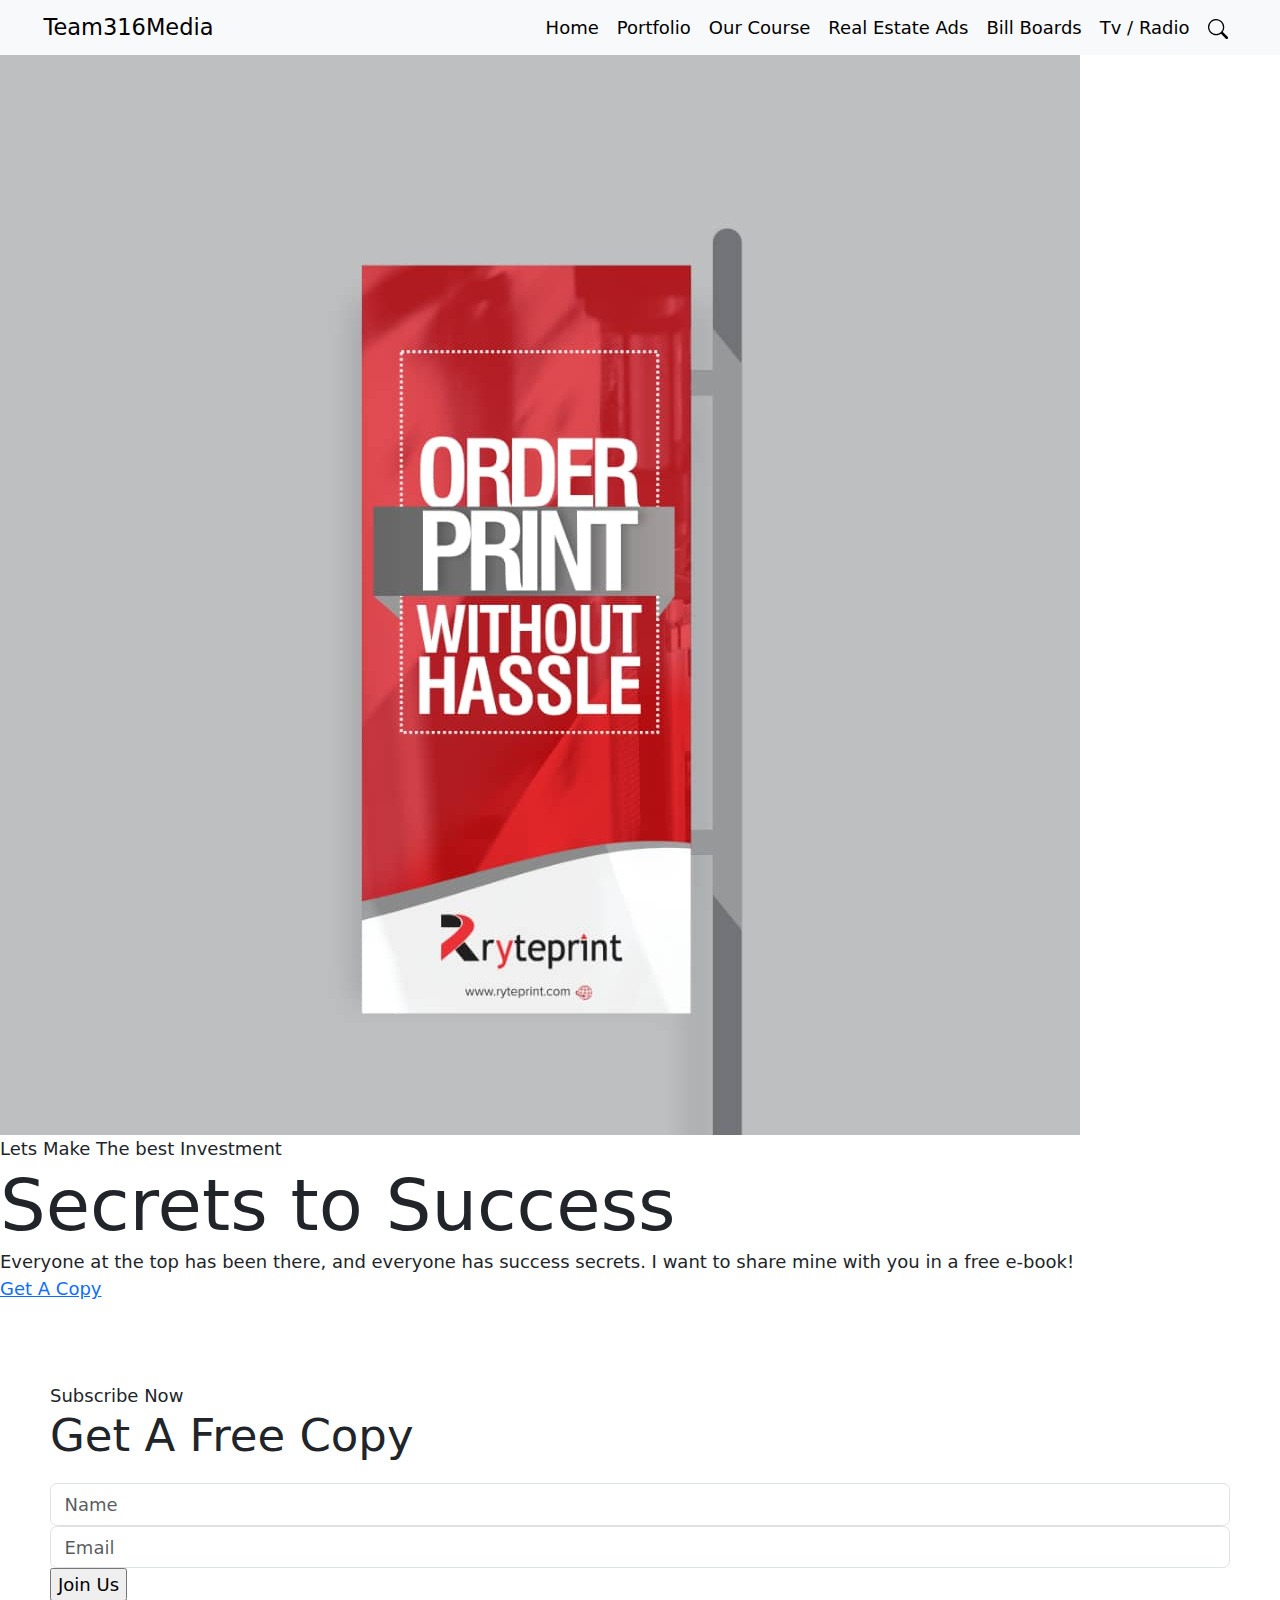
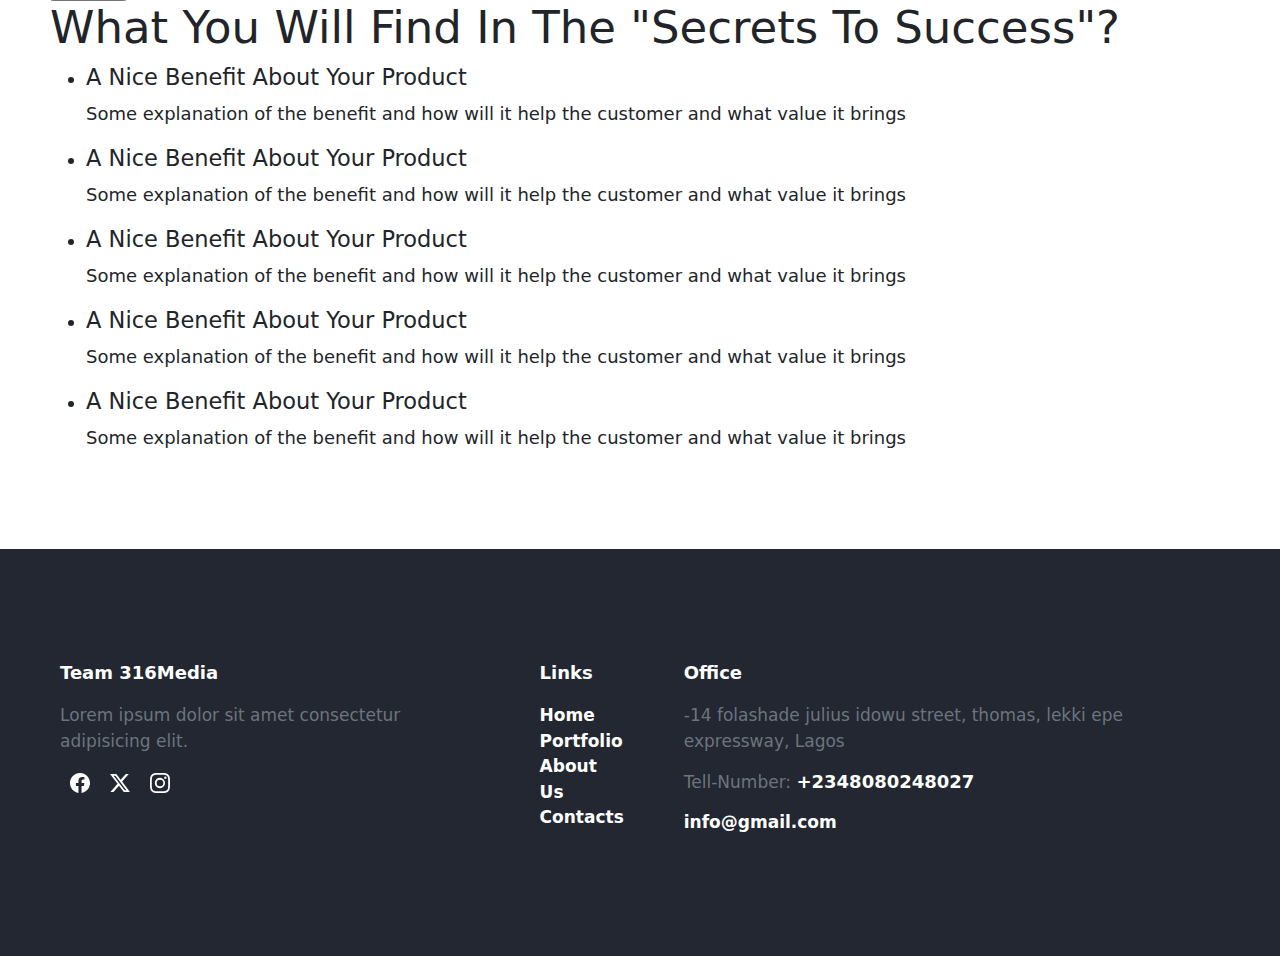
<file: bill-board.html>
<!DOCTYPE html>
<html lang="en">
<head>
    <meta charset="UTF-8">
    <meta name="viewport" content="width=device-width, initial-scale=1.0">
    <title>Document</title>
    <link href="https://cdn.jsdelivr.net/npm/bootstrap@5.3.3/dist/css/bootstrap.min.css" rel="stylesheet" integrity="sha384-QWTKZyjpPEjISv5WaRU9OFeRpok6YctnYmDr5pNlyT2bRjXh0JMhjY6hW+ALEwIH" crossorigin="anonymous">
    <link rel="stylesheet" href="home.css">
</head>
<body>
    <nav class="navbar navbar-expand-lg bg-body-tertiary">
        <div class="container-fluid">
          <a class="navbar-brand" href="#">Team316Media</a>
          <button class="navbar-toggler" type="button" data-bs-toggle="collapse" data-bs-target="#navbarNavDropdown" aria-controls="navbarNavDropdown" aria-expanded="false" aria-label="Toggle navigation">
            <span class="navbar-toggler-icon"></span>
          </button>
          <div class="collapse navbar-collapse justify-content-end" id="navbarNavDropdown">
            <ul class="navbar-nav">
              <li class="nav-item">
                <a class="nav-link active" aria-current="page" href="index.html">Home</a>
              </li>
              <li class="nav-item">
                <a class="nav-link" href="portfolio.html">Portfolio</a>
              </li>
              <li class="nav-item">
                <a class="nav-link" href="our-course.html">Our Course</a>
              </li>
              <li class="nav-item">
                <a class="nav-link" href="real-estate.html">Real Estate Ads</a>
              </li>
              <li class="nav-item">
                <a class="nav-link" href="bill-board.html">Bill Boards</a>
              </li>
              <li class="nav-item">
                <a class="nav-link" href="tv-ads.html">Tv / Radio</a>
              </li>
              <li class="nav-item">
                <a class="nav-link" href="#"><svg xmlns="http://www.w3.org/2000/svg" width="20" height="20" fill="black" class="bi bi-search" viewBox="0 0 16 16">
                    <path d="M11.742 10.344a6.5 6.5 0 1 0-1.397 1.398h-.001q.044.06.098.115l3.85 3.85a1 1 0 0 0 1.415-1.414l-3.85-3.85a1 1 0 0 0-.115-.1zM12 6.5a5.5 5.5 0 1 1-11 0 5.5 5.5 0 0 1 11 0"/>
                  </svg></a>
              </li>
             
            </ul>
          </div>
        </div>
      </nav>
    <section class="section1">
        <div class="section1-inner">
            <div class="section1-left d-md-flex">
                <img src="./bill-board/polads.jpg" alt="" class="section1-img">
            </div>
            <div class="section1-right">
            <div class="">Lets Make The best Investment</div>
            <div class="display-3">
                Secrets to Success
            </div>
            <div class="section1-text">Everyone at the top has been there, and everyone has success secrets.
                I want to share mine with you in a free e-book!</div>
            </div>
            <a href="#section2" class="book">Get A Copy</a>
        </div>
    </section>
    <section class="section2" id="section2">
        <div class="section2-inner-left">
            <div class="section2-header">
            <div class="sction2-topic">Subscribe Now</div>
            <h1 class="section2-h">Get A Free Copy</h1>
        </div>
        <form action="">
        <input type="text" class="form-control" placeholder="Name" aria-label="Username" aria-describedby="basic-addon1">
        <input type="email" class="form-control" placeholder="Email" aria-label="email" aria-describedby="basic-addon1">
        <input type="submit" data-wait="Please wait..." class="" value="Join Us">
    </form>
        </div>
        <div class="section2-right">
            <h1 class="section2-header-h">What You Will Find In The "Secrets To Success"?</h1>
            <ul class="section2-list">
                <li class="section-list">
                    <h5 class="">A Nice Benefit About Your Product</h5>
                    <p class="p-list">Some explanation of the benefit and how will it help the customer and what value it brings</p>
                </li>
                <li class="section-list">
                    <h5 class="">A Nice Benefit About Your Product</h5>
                    <p class="p-list">Some explanation of the benefit and how will it help the customer and what value it brings</p>
                </li>
                <li class="section-list">
                    <h5 class="">A Nice Benefit About Your Product</h5>
                    <p class="p-list">Some explanation of the benefit and how will it help the customer and what value it brings</p>
                </li>
                <li class="section-list">
                    <h5 class="">A Nice Benefit About Your Product</h5>
                    <p class="p-list">Some explanation of the benefit and how will it help the customer and what value it brings</p>
                </li>
                <li class="section-list">
                    <h5 class="">A Nice Benefit About Your Product</h5>
                    <p class="p-list">Some explanation of the benefit and how will it help the customer and what value it brings</p>
                </li>
            </ul>

        </div>
    </section>


    <footer>
        <div class="footer-inner d-lg-flex">
          <div class="footer-element">
            <div class="footer-head">
              <div class="footer-h">
                Team 316Media
              </div>
          </div>
            <div class="text-secondary footer-text">
              Lorem ipsum dolor sit amet consectetur adipisicing elit.
            </div>
            <div class="footer-icons d-flex ">
              <svg xmlns="http://www.w3.org/2000/svg" width="20" height="20" fill="currentColor" class="bi bi-facebook footer-logo" viewBox="0 0 16 16">
                <path d="M16 8.049c0-4.446-3.582-8.05-8-8.05C3.58 0-.002 3.603-.002 8.05c0 4.017 2.926 7.347 6.75 7.951v-5.625h-2.03V8.05H6.75V6.275c0-2.017 1.195-3.131 3.022-3.131.876 0 1.791.157 1.791.157v1.98h-1.009c-.993 0-1.303.621-1.303 1.258v1.51h2.218l-.354 2.326H9.25V16c3.824-.604 6.75-3.934 6.75-7.951"/>
              </svg>
              <svg xmlns="http://www.w3.org/2000/svg" width="20" height="20" fill="currentColor" class="bi bi-twitter-x footer-logo" viewBox="0 0 16 16">
                <path d="M12.6.75h2.454l-5.36 6.142L16 15.25h-4.937l-3.867-5.07-4.425 5.07H.316l5.733-6.57L0 .75h5.063l3.495 4.633L12.601.75Zm-.86 13.028h1.36L4.323 2.145H2.865z"/>
              </svg>
              <svg xmlns="http://www.w3.org/2000/svg" width="20" height="20" fill="currentColor" class="bi bi-instagram footer-logo" viewBox="0 0 16 16">
                <path d="M8 0C5.829 0 5.556.01 4.703.048 3.85.088 3.269.222 2.76.42a3.9 3.9 0 0 0-1.417.923A3.9 3.9 0 0 0 .42 2.76C.222 3.268.087 3.85.048 4.7.01 5.555 0 5.827 0 8.001c0 2.172.01 2.444.048 3.297.04.852.174 1.433.372 1.942.205.526.478.972.923 1.417.444.445.89.719 1.416.923.51.198 1.09.333 1.942.372C5.555 15.99 5.827 16 8 16s2.444-.01 3.298-.048c.851-.04 1.434-.174 1.943-.372a3.9 3.9 0 0 0 1.416-.923c.445-.445.718-.891.923-1.417.197-.509.332-1.09.372-1.942C15.99 10.445 16 10.173 16 8s-.01-2.445-.048-3.299c-.04-.851-.175-1.433-.372-1.941a3.9 3.9 0 0 0-.923-1.417A3.9 3.9 0 0 0 13.24.42c-.51-.198-1.092-.333-1.943-.372C10.443.01 10.172 0 7.998 0zm-.717 1.442h.718c2.136 0 2.389.007 3.232.046.78.035 1.204.166 1.486.275.373.145.64.319.92.599s.453.546.598.92c.11.281.24.705.275 1.485.039.843.047 1.096.047 3.231s-.008 2.389-.047 3.232c-.035.78-.166 1.203-.275 1.485a2.5 2.5 0 0 1-.599.919c-.28.28-.546.453-.92.598-.28.11-.704.24-1.485.276-.843.038-1.096.047-3.232.047s-2.39-.009-3.233-.047c-.78-.036-1.203-.166-1.485-.276a2.5 2.5 0 0 1-.92-.598 2.5 2.5 0 0 1-.6-.92c-.109-.281-.24-.705-.275-1.485-.038-.843-.046-1.096-.046-3.233s.008-2.388.046-3.231c.036-.78.166-1.204.276-1.486.145-.373.319-.64.599-.92s.546-.453.92-.598c.282-.11.705-.24 1.485-.276.738-.034 1.024-.044 2.515-.045zm4.988 1.328a.96.96 0 1 0 0 1.92.96.96 0 0 0 0-1.92m-4.27 1.122a4.109 4.109 0 1 0 0 8.217 4.109 4.109 0 0 0 0-8.217m0 1.441a2.667 2.667 0 1 1 0 5.334 2.667 2.667 0 0 1 0-5.334"/>
              </svg>
            </div>
           </div>
           <div class="footer-element">
            <div class="footer-head">
              <div class="footer-h">
                Links
              </div>
            </div>
            <ul class="footer-list">
              <li class="links-footer">Home</li>
              <li class="links-footer">Portfolio</li>
              <li class="links-footer">About Us</li>
              <li class="links-footer">Contacts</li>
            </ul>
           </div>
           <div class="footer-element">
           <div class="footer-head">
            <div class="footer-h">Office</div>
           </div>
           <div class="text-secondary footer-text">
            -14 folashade julius idowu street, thomas, lekki epe expressway, Lagos
           </div>
           <div class="text-secondary footer-text">
            Tell-Number: <span class="b">+2348080248027</span>
           </div>
            <div class="footer-icons d-flex ">
              <div class="links-footer">
                info@gmail.com
              </div>
            </div>
           </div>
           
        </div>
      </footer>
</body>
</html>
</file>
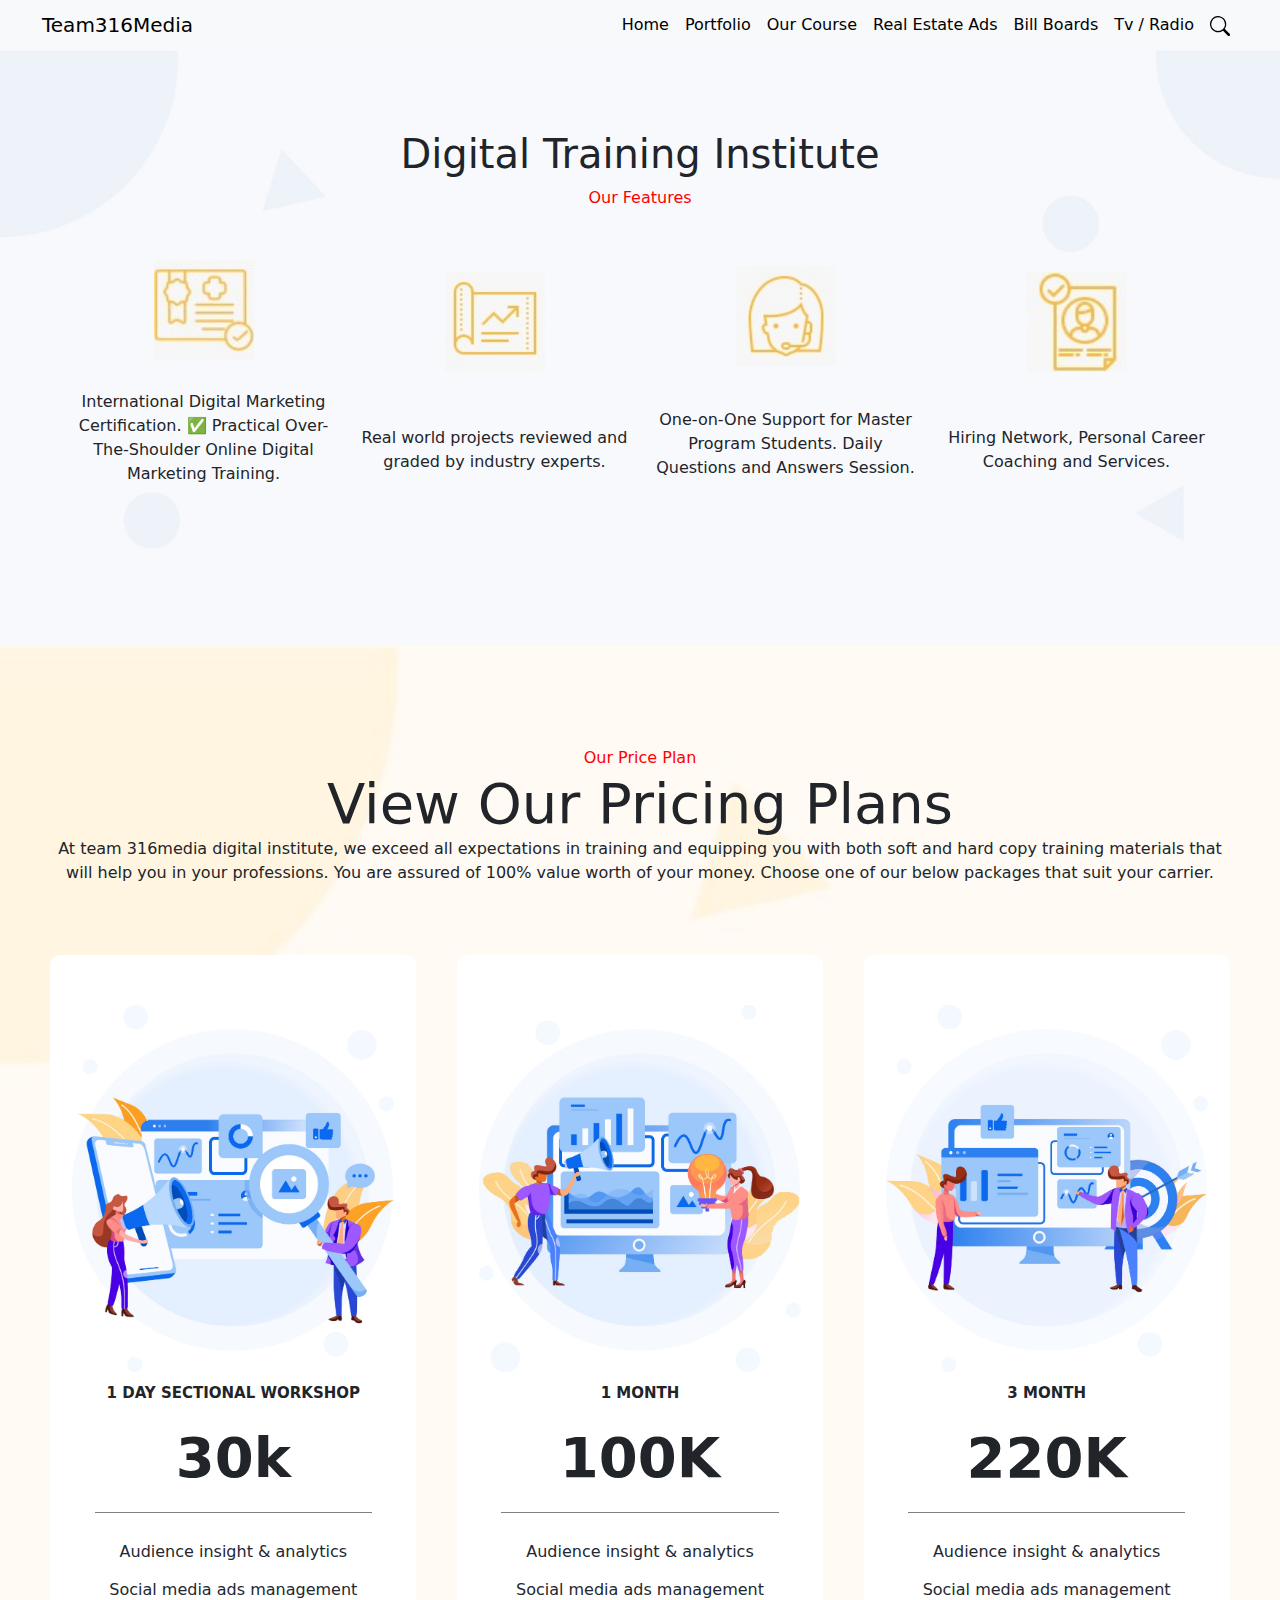
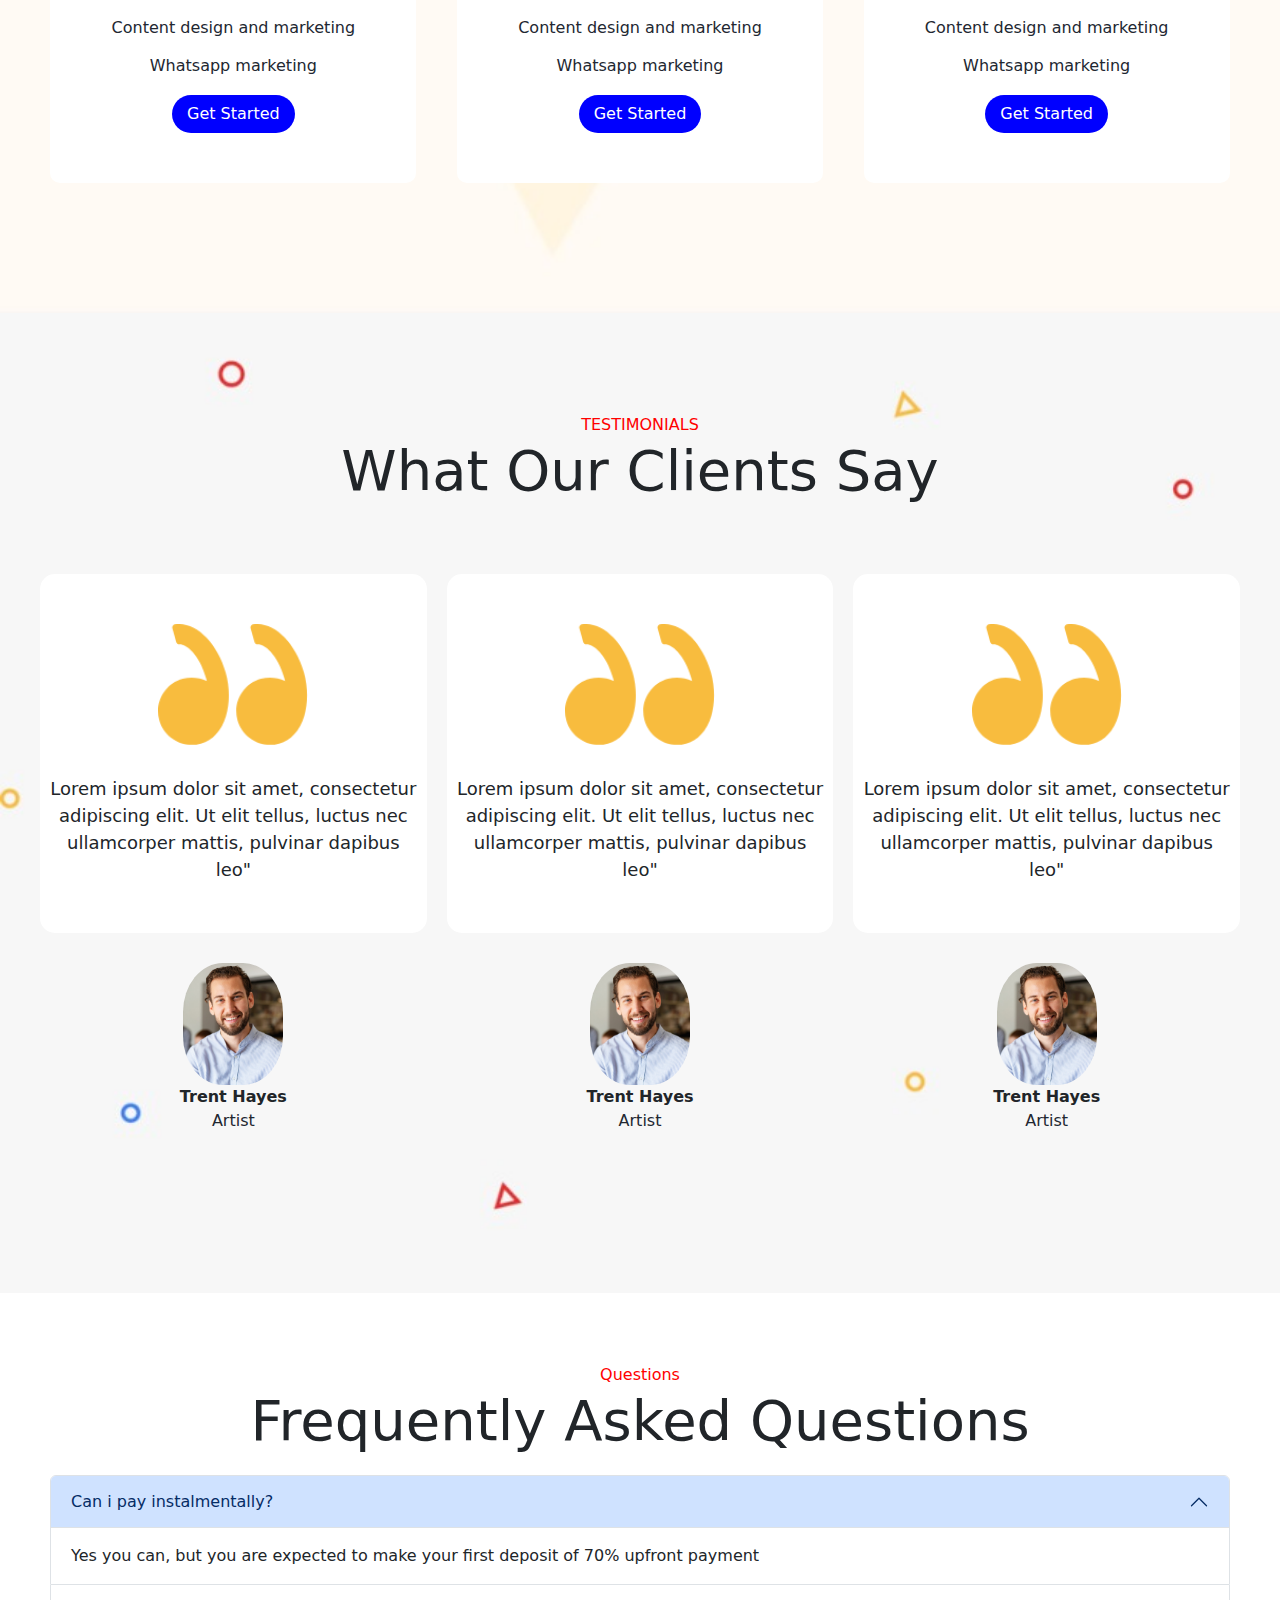
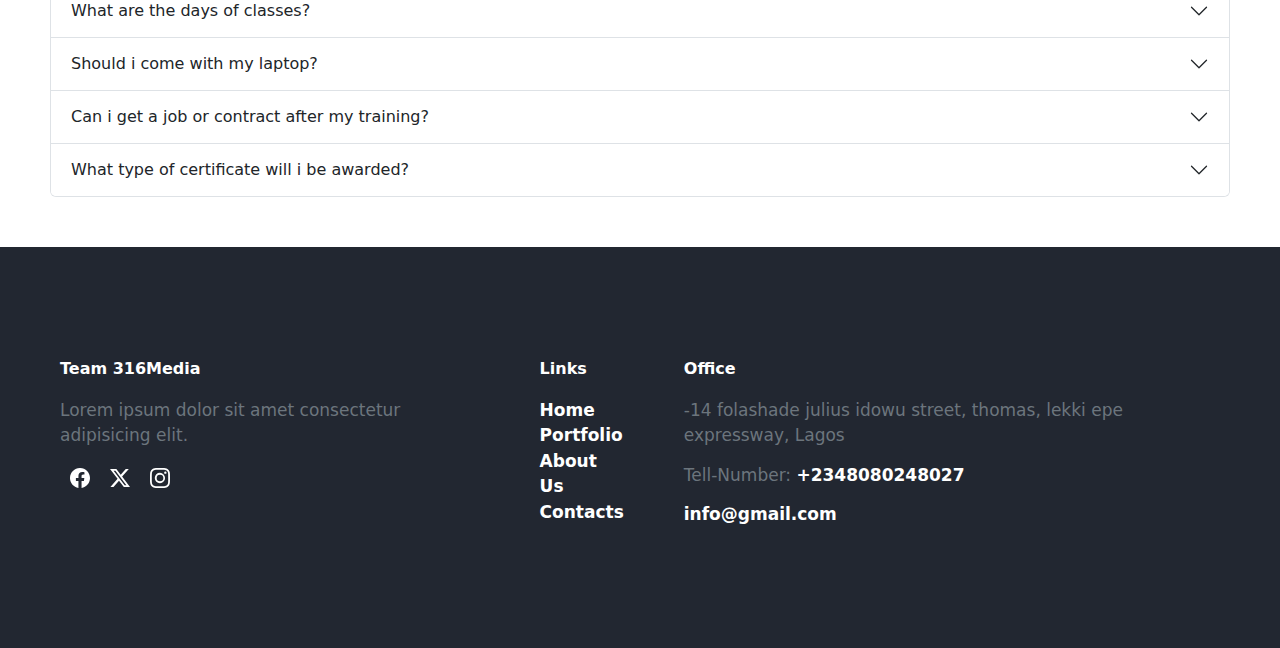
<file: our-course.html>
<!DOCTYPE html>
<html lang="en">
<head>
    <meta charset="UTF-8">
    <meta name="viewport" content="width=device-width, initial-scale=1.0">
    <title>Document</title>
    <link href="https://cdn.jsdelivr.net/npm/bootstrap@5.3.3/dist/css/bootstrap.min.css" rel="stylesheet" integrity="sha384-QWTKZyjpPEjISv5WaRU9OFeRpok6YctnYmDr5pNlyT2bRjXh0JMhjY6hW+ALEwIH" crossorigin="anonymous">
    <link rel="stylesheet" href="course.css">
</head>
<body>
    <nav class="navbar navbar-expand-lg bg-body-tertiary">
        <div class="container-fluid">
          <a class="navbar-brand" href="#">Team316Media</a>
          <button class="navbar-toggler" type="button" data-bs-toggle="collapse" data-bs-target="#navbarNavDropdown" aria-controls="navbarNavDropdown" aria-expanded="false" aria-label="Toggle navigation">
            <span class="navbar-toggler-icon"></span>
          </button>
          <div class="collapse navbar-collapse justify-content-end" id="navbarNavDropdown">
            <ul class="navbar-nav">
              <li class="nav-item">
                <a class="nav-link active" aria-current="page" href="index.html">Home</a>
              </li>
              <li class="nav-item">
                <a class="nav-link" href="portfolio.html">Portfolio</a>
              </li>
              <li class="nav-item">
                <a class="nav-link" href="our-course.html">Our Course</a>
              </li>
              <li class="nav-item">
                <a class="nav-link" href="real-estate.html">Real Estate Ads</a>
              </li>
              <li class="nav-item">
                <a class="nav-link" href="bill-board.html">Bill Boards</a>
              </li>
              <li class="nav-item">
                <a class="nav-link" href="tv-ads.html">Tv / Radio</a>
              </li>
              <li class="nav-item">
                <a class="nav-link" href="#"><svg xmlns="http://www.w3.org/2000/svg" width="20" height="20" fill="black" class="bi bi-search" viewBox="0 0 16 16">
                    <path d="M11.742 10.344a6.5 6.5 0 1 0-1.397 1.398h-.001q.044.06.098.115l3.85 3.85a1 1 0 0 0 1.415-1.414l-3.85-3.85a1 1 0 0 0-.115-.1zM12 6.5a5.5 5.5 0 1 1-11 0 5.5 5.5 0 0 1 11 0"/>
                  </svg></a>
              </li>
             
            </ul>
          </div>
        </div>
      </nav>
    <section class="section1">
        <div class="section1-inner">
            
        </div>
    </section>
    <section class="section2">
      <div class="section1-header">
        <h1 class="text-center">Digital Training Institute</h1>
    </div>
      <div class="section2-header">
        <div class="section2-h m-auto">Our Features</div>
      </div>
      <div class="section2-inner row">
        <div class="section2-element col-12 col-md-6 col-lg-3">
          <img src="./course/444.jpeg" alt="" class="sec2-img">
          <div class="section2-text">
            International Digital Marketing Certification. ✅ Practical Over-The-Shoulder Online Digital Marketing Training.
          </div>
        </div>
        <div class="section2-element col-12 col-md-6 col-lg-3">
          <img src="./course/222.jpeg" alt="" class="sec2-img">
          <div class="section2-text">
            Real world projects reviewed and graded by industry experts.
          </div>
        </div>
        <div class="section2-element col-12 col-md-6 col-lg-3">
          <img src="./course/111.jpeg" alt="" class="sec2-img">
          <div class="section2-text">
            One-on-One Support for Master Program Students. Daily Questions and Answers Session.
          </div>
        </div>
        <div class="section2-element col-md-6 col-lg-3">
          <img src="./course/333.jpeg" alt="" class="sec2-img">
          <div class="section2-text">
            Hiring Network, Personal Career Coaching and Services.
          </div>
        </div>
      </div>
    </section>
    <section class="section3">
      <div class="section3-header">
        <div class="section-pp">
          Our Price Plan
        </div>
        <div class="sec3-h display-4">View Our Pricing Plans</div>
        <div class="section-header-p">
          At team 316media digital institute, we exceed all expectations in training and equipping you with both soft and hard copy training materials that will help you in your professions. You are assured of 100% value worth of your money. Choose one of our below packages that suit your carrier.
        </div>
      </div>
      <div class="section3-inner d-md-flex justify-content-around">
        <div class="section3-element row section3-img col-12 col-lg-3">
          <img src="./course/1 (1).jpg" alt="" class="">
          <div class="section3-photo-d">
           <div class="plan-type">1 DAY SECTIONAL WORKSHOP</div>
           <div class="amount display-4">30k</div>
           <div class="line"></div>
          </div>
          <div class="section3-photo-d">
            <div class="list">Audience insight & analytics</div>
            <div class="list">Social media ads management</div>
            <div class="list">Content design and marketing</div>
            <div class="list">Whatsapp marketing</div>
          </div>
          <a href="" class="more">Get Started</a>

         </div><div class="section3-element row section3-img col-12 col-lg-3">
          <img src="./course/2 (1).jpg" alt="" class="">
          <div class="section3-photo-d">
           <div class="plan-type">1 MONTH</div>
           <div class="amount display-4">100K</div>
           <div class="line"></div>
          </div>
          <div class="section3-photo-d">
            <div class="list">Audience insight & analytics</div>
            <div class="list">Social media ads management</div>
            <div class="list">Content design and marketing</div>
            <div class="list">Whatsapp marketing</div>
          </div>
          <a href="" class="more">Get Started</a>

         </div><div class="section3-element row section3-img col-12 col-lg-3">
          <img src="./course/3 (1).jpg" alt="" class="">
          <div class="section3-photo-d">
           <div class="plan-type">3 MONTH</div>
           <div class="amount display-4">220K</div>
           <div class="line"></div>
          </div>
          <div class="section3-photo-d">
            <div class="list">Audience insight & analytics</div>
            <div class="list">Social media ads management</div>
            <div class="list">Content design and marketing</div>
            <div class="list">Whatsapp marketing</div>
          </div>
          <a href="" class="more">Get Started</a>

         </div>
      </div>
    </section>
    <section class="section4">
      <div class="section4-inner">
        <div class="section4-header">
          <div class="section-pp">TESTIMONIALS</div>
          <div class="display-4 sec3-h text-center">
            What Our Clients Say
          </div>
        </div>
        <div class="d-md-flex justify-content-around">
          <div class="section4-content" >
            <div class="content">
              <div class="immg">
              <img src="./course/quote.png" alt="" class="section4-img">
            </div>
              <div class="content-text"> Lorem ipsum dolor sit amet, consectetur adipiscing elit. Ut elit tellus, luctus nec ullamcorper mattis, pulvinar dapibus leo"</div>
            </div>
            <div class="pic-content">
              <img src="./course/person1.jpeg" alt="" class="section4-pic-c">
              <div class="person-name">Trent Hayes</div>
              <div class="work">Artist</div>
            </div>
          </div> 
          <div class="section4-content" >
            <div class="content">
              <div class="immg">
              <img src="./course/quote.png" alt="" class="section4-img">
            </div>
              <div class="content-text"> Lorem ipsum dolor sit amet, consectetur adipiscing elit. Ut elit tellus, luctus nec ullamcorper mattis, pulvinar dapibus leo"</div>
            </div>
            <div class="pic-content">
              <img src="./course/person1.jpeg" alt="" class="section4-pic-c">
              <div class="person-name">Trent Hayes</div>
              <div class="work">Artist</div>
            </div>
          </div> 
          <div class="section4-content" >
            <div class="content">
              <div class="immg">
              <img src="./course/quote.png" alt="" class="section4-img">
            </div>
              <div class="content-text"> Lorem ipsum dolor sit amet, consectetur adipiscing elit. Ut elit tellus, luctus nec ullamcorper mattis, pulvinar dapibus leo"</div>
            </div>
            <div class="pic-content">
              <img src="./course/person1.jpeg" alt="" class="section4-pic-c">
              <div class="person-name">Trent Hayes</div>
              <div class="work">Artist</div>
            </div>
          </div>
        </div>
      </div>
    </section>
    <section class="section5">
      <div class="section5-inner">
        <div class="section5-header">
          <div class="section-pp">Questions</div>
          <div class="display-4 text-center">Frequently Asked Questions</div>
        </div>
        <div class="section5-content">
          <div class="accordion" id="accordionExample">
            <div class="accordion-item">
              <h2 class="accordion-header">
                <button class="accordion-button" type="button" data-bs-toggle="collapse" data-bs-target="#collapseOne" aria-expanded="true" aria-controls="collapseOne">
                  Can i pay instalmentally?
                </button>
              </h2>
              <div id="collapseOne" class="accordion-collapse collapse show" data-bs-parent="#accordionExample">
                <div class="accordion-body">
                  Yes you can, but you are expected to make your first deposit of 70% upfront payment
                </div>
              </div>
            </div>
            <div class="accordion-item">
              <h2 class="accordion-header">
                <button class="accordion-button collapsed" type="button" data-bs-toggle="collapse" data-bs-target="#collapseTwo" aria-expanded="false" aria-controls="collapseTwo">
                  What are the days of classes?
                </button>
              </h2>
              <div id="collapseTwo" class="accordion-collapse collapse" data-bs-parent="#accordionExample">
                <div class="accordion-body">
                  Class hold once in a week depending on the schedule day or conviniences
                </div>
              </div>
            </div>
            <div class="accordion-item">
              <h2 class="accordion-header">
                <button class="accordion-button collapsed" type="button" data-bs-toggle="collapse" data-bs-target="#collapseThree" aria-expanded="false" aria-controls="collapseThree">
                  Should i come with my laptop?
                </button>
              </h2>
              <div id="collapseThree" class="accordion-collapse collapse" data-bs-parent="#accordionExample">
                <div class="accordion-body">
                  Yes. the class is 100% practical.
                </div>
              </div>
            </div>
            <div class="accordion-item">
              <h2 class="accordion-header">
                <button class="accordion-button collapsed" type="button" data-bs-toggle="collapse" data-bs-target="#collapseFour" aria-expanded="false" aria-controls="collapseFour">
                  Can i get a job or contract after my training?
                </button>
              </h2>
              <div id="collapseFour" class="accordion-collapse collapse" data-bs-parent="#accordionExample">
                <div class="accordion-body">
                  several opportunities and slots is always avavilable for all our trainees and we will also refer you to company
                </div>
              </div>
            </div>
            <div class="accordion-item">
              <h2 class="accordion-header">
                <button class="accordion-button collapsed" type="button" data-bs-toggle="collapse" data-bs-target="#collapseFive" aria-expanded="false" aria-controls="collapseFive">
                  What type of certificate will i be awarded?
                </button>
              </h2>
              <div id="collapseFive" class="accordion-collapse collapse" data-bs-parent="#accordionExample">
                <div class="accordion-body">
                  <h5>There are different courses categorized under different certificate :</h5>
                  <ul class="">
                    <li class="">30k course is for <b>Basic Certificate in Digital Marketing</b></li>
                    <li class="">100K is for <strong>PROFESIONAL DIGITAL MARKETING CERTIFICATE</strong></li>
                    <li class="">220K is for <strong>MASTER CLASS CERTIFICATION + INTERNATIONAL APPROVED EXAMS FROM UDEMY INTERNATIONAL + LIFE TERM SUPPORT</strong></li>
                  </ul>
                </div>
              </div>
            </div>

          </div>
        </div>
      </div>
    </section>











    <footer>
      <div class="footer-inner d-lg-flex">
        <div class="footer-element">
          <div class="footer-head">
            <div class="footer-h">
              Team 316Media
            </div>
        </div>
          <div class="text-secondary footer-text">
            Lorem ipsum dolor sit amet consectetur adipisicing elit.
          </div>
          <div class="footer-icons d-flex ">
            <svg xmlns="http://www.w3.org/2000/svg" width="20" height="20" fill="currentColor" class="bi bi-facebook footer-logo" viewBox="0 0 16 16">
              <path d="M16 8.049c0-4.446-3.582-8.05-8-8.05C3.58 0-.002 3.603-.002 8.05c0 4.017 2.926 7.347 6.75 7.951v-5.625h-2.03V8.05H6.75V6.275c0-2.017 1.195-3.131 3.022-3.131.876 0 1.791.157 1.791.157v1.98h-1.009c-.993 0-1.303.621-1.303 1.258v1.51h2.218l-.354 2.326H9.25V16c3.824-.604 6.75-3.934 6.75-7.951"/>
            </svg>
            <svg xmlns="http://www.w3.org/2000/svg" width="20" height="20" fill="currentColor" class="bi bi-twitter-x footer-logo" viewBox="0 0 16 16">
              <path d="M12.6.75h2.454l-5.36 6.142L16 15.25h-4.937l-3.867-5.07-4.425 5.07H.316l5.733-6.57L0 .75h5.063l3.495 4.633L12.601.75Zm-.86 13.028h1.36L4.323 2.145H2.865z"/>
            </svg>
            <svg xmlns="http://www.w3.org/2000/svg" width="20" height="20" fill="currentColor" class="bi bi-instagram footer-logo" viewBox="0 0 16 16">
              <path d="M8 0C5.829 0 5.556.01 4.703.048 3.85.088 3.269.222 2.76.42a3.9 3.9 0 0 0-1.417.923A3.9 3.9 0 0 0 .42 2.76C.222 3.268.087 3.85.048 4.7.01 5.555 0 5.827 0 8.001c0 2.172.01 2.444.048 3.297.04.852.174 1.433.372 1.942.205.526.478.972.923 1.417.444.445.89.719 1.416.923.51.198 1.09.333 1.942.372C5.555 15.99 5.827 16 8 16s2.444-.01 3.298-.048c.851-.04 1.434-.174 1.943-.372a3.9 3.9 0 0 0 1.416-.923c.445-.445.718-.891.923-1.417.197-.509.332-1.09.372-1.942C15.99 10.445 16 10.173 16 8s-.01-2.445-.048-3.299c-.04-.851-.175-1.433-.372-1.941a3.9 3.9 0 0 0-.923-1.417A3.9 3.9 0 0 0 13.24.42c-.51-.198-1.092-.333-1.943-.372C10.443.01 10.172 0 7.998 0zm-.717 1.442h.718c2.136 0 2.389.007 3.232.046.78.035 1.204.166 1.486.275.373.145.64.319.92.599s.453.546.598.92c.11.281.24.705.275 1.485.039.843.047 1.096.047 3.231s-.008 2.389-.047 3.232c-.035.78-.166 1.203-.275 1.485a2.5 2.5 0 0 1-.599.919c-.28.28-.546.453-.92.598-.28.11-.704.24-1.485.276-.843.038-1.096.047-3.232.047s-2.39-.009-3.233-.047c-.78-.036-1.203-.166-1.485-.276a2.5 2.5 0 0 1-.92-.598 2.5 2.5 0 0 1-.6-.92c-.109-.281-.24-.705-.275-1.485-.038-.843-.046-1.096-.046-3.233s.008-2.388.046-3.231c.036-.78.166-1.204.276-1.486.145-.373.319-.64.599-.92s.546-.453.92-.598c.282-.11.705-.24 1.485-.276.738-.034 1.024-.044 2.515-.045zm4.988 1.328a.96.96 0 1 0 0 1.92.96.96 0 0 0 0-1.92m-4.27 1.122a4.109 4.109 0 1 0 0 8.217 4.109 4.109 0 0 0 0-8.217m0 1.441a2.667 2.667 0 1 1 0 5.334 2.667 2.667 0 0 1 0-5.334"/>
            </svg>
          </div>
         </div>
         <div class="footer-element">
          <div class="footer-head">
            <div class="footer-h">
              Links
            </div>
          </div>
          <ul class="footer-list">
            <li class="links-footer">Home</li>
            <li class="links-footer">Portfolio</li>
            <li class="links-footer">About Us</li>
            <li class="links-footer">Contacts</li>
          </ul>
         </div>
         <div class="footer-element">
         <div class="footer-head">
          <div class="footer-h">Office</div>
         </div>
         <div class="text-secondary footer-text">
          -14 folashade julius idowu street, thomas, lekki epe expressway, Lagos
         </div>
         <div class="text-secondary footer-text">
          Tell-Number: <span class="b">+2348080248027</span>
         </div>
          <div class="footer-icons d-flex ">
            <div class="links-footer">
              info@gmail.com
            </div>
          </div>
         </div>
         
      </div>
    </footer>

    <script src="https://cdn.jsdelivr.net/npm/bootstrap@5.3.3/dist/js/bootstrap.bundle.min.js" integrity="sha384-YvpcrYf0tY3lHB60NNkmXc5s9fDVZLESaAA55NDzOxhy9GkcIdslK1eN7N6jIeHz" crossorigin="anonymous"></script>
</body>
</html>
</file>
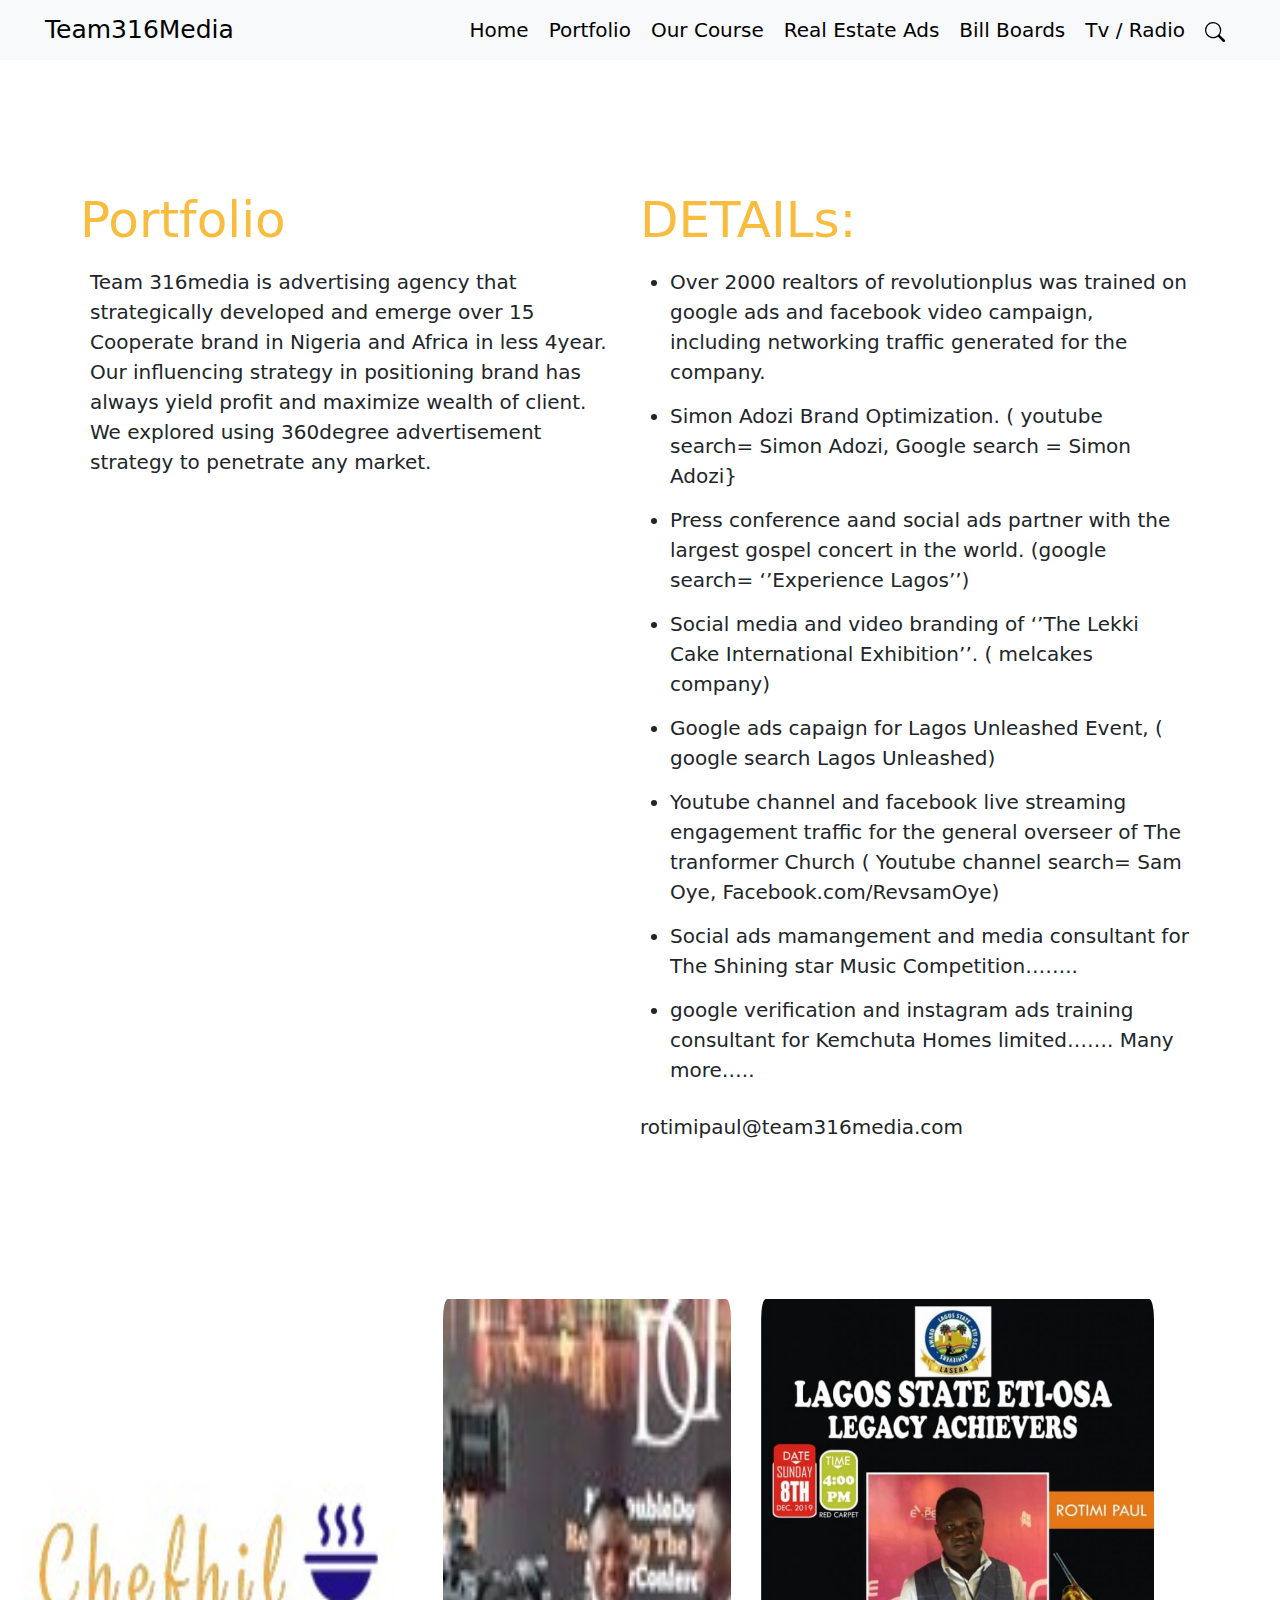
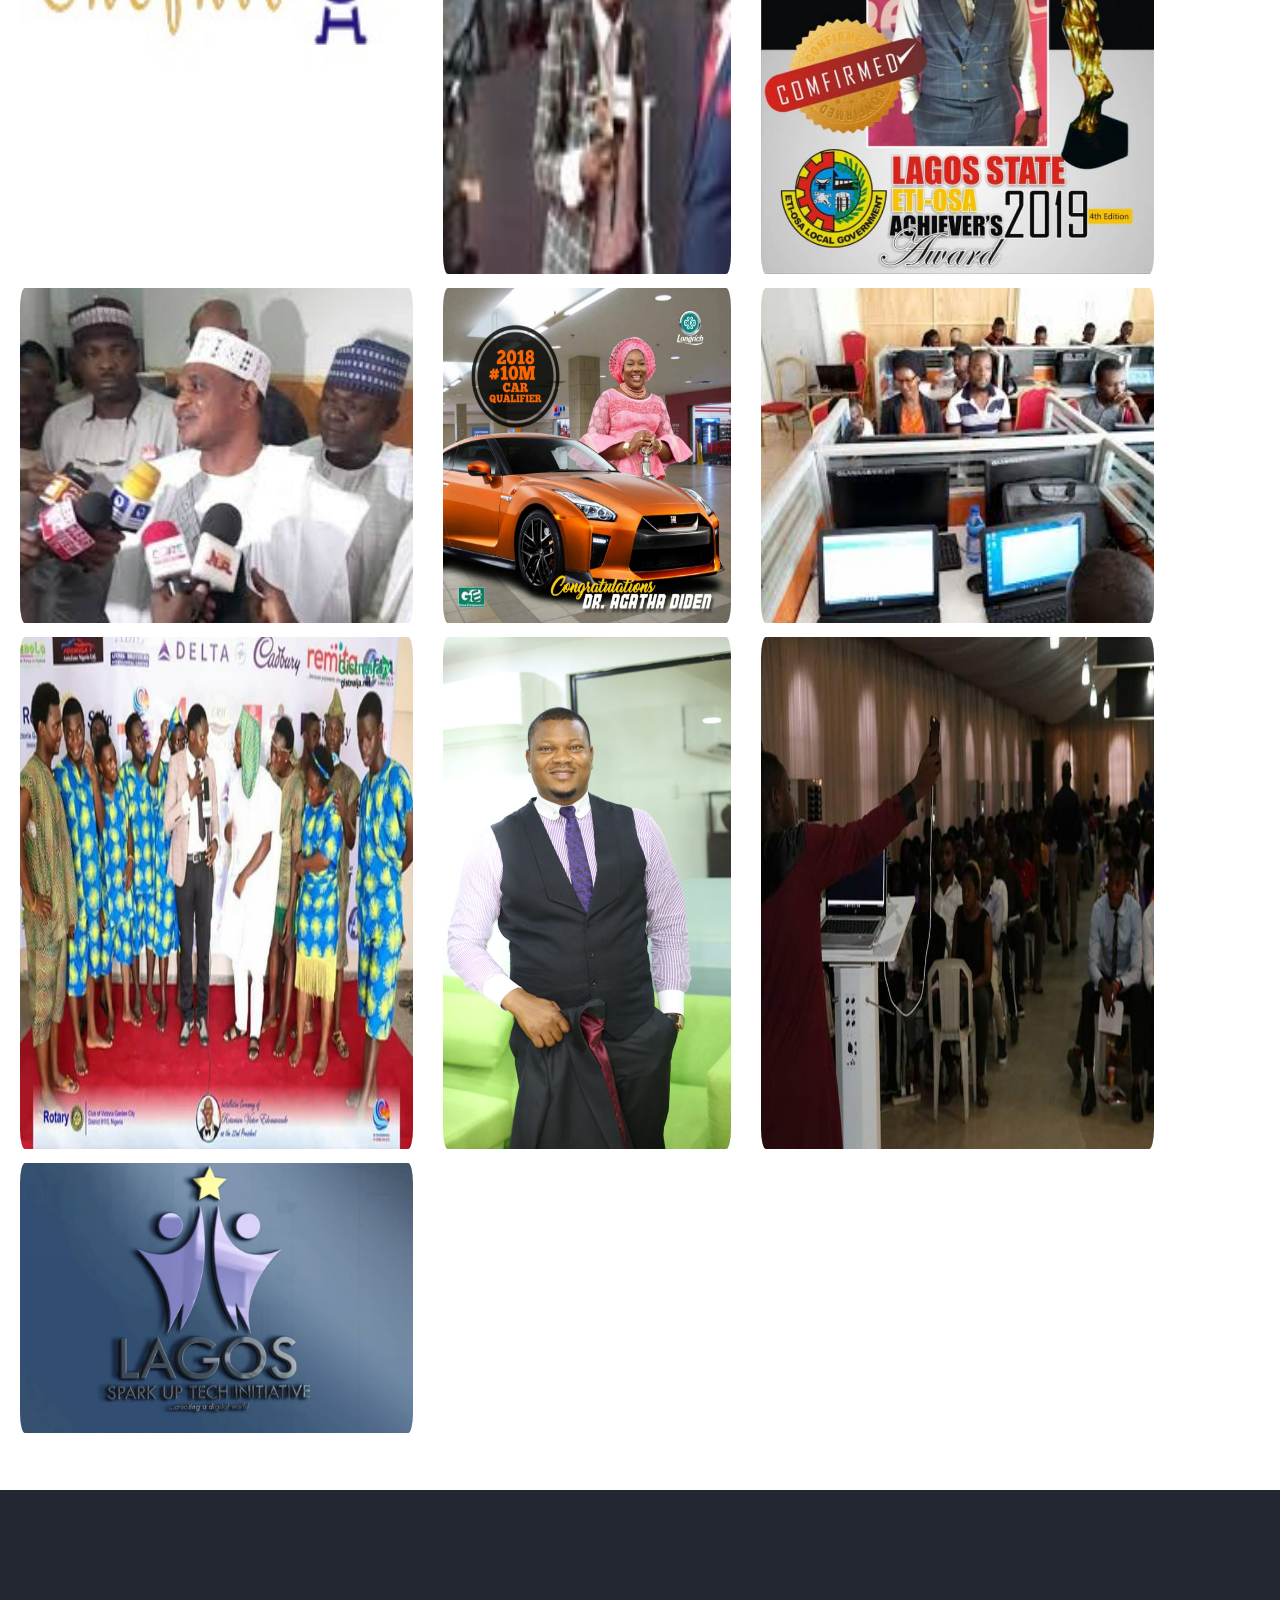
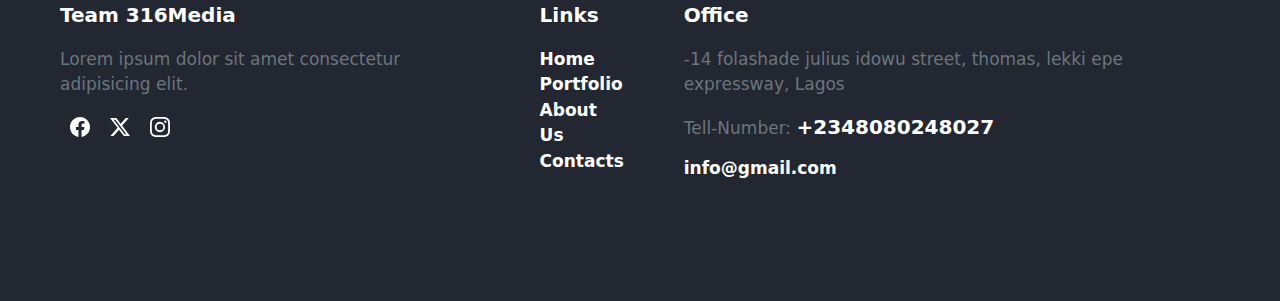
<file: portfolio.html>
<!DOCTYPE html>
<html lang="en">
<head>
    <meta charset="UTF-8">
    <meta name="viewport" content="width=device-width, initial-scale=1.0">
    <title>Document</title>
    <link href="https://cdn.jsdelivr.net/npm/bootstrap@5.3.3/dist/css/bootstrap.min.css" rel="stylesheet" integrity="sha384-QWTKZyjpPEjISv5WaRU9OFeRpok6YctnYmDr5pNlyT2bRjXh0JMhjY6hW+ALEwIH" crossorigin="anonymous">
    <link rel="stylesheet" href="portfolio.css">
</head>
<body>
    <nav class="navbar navbar-expand-lg bg-body-tertiary">
        <div class="container-fluid">
          <a class="navbar-brand" href="#">Team316Media</a>
          <button class="navbar-toggler" type="button" data-bs-toggle="collapse" data-bs-target="#navbarNavDropdown" aria-controls="navbarNavDropdown" aria-expanded="false" aria-label="Toggle navigation">
            <span class="navbar-toggler-icon"></span>
          </button>
          <div class="collapse navbar-collapse justify-content-end" id="navbarNavDropdown">
            <ul class="navbar-nav">
              <li class="nav-item">
                <a class="nav-link active" aria-current="page" href="index.html">Home</a>
              </li>
              <li class="nav-item">
                <a class="nav-link" href="portfolio.html">Portfolio</a>
              </li>
              <li class="nav-item">
                <a class="nav-link" href="our-course.html">Our Course</a>
              </li>
              <li class="nav-item">
                <a class="nav-link" href="real-estate.html">Real Estate Ads</a>
              </li>
              <li class="nav-item">
                <a class="nav-link" href="bill-board.html">Bill Boards</a>
              </li>
              <li class="nav-item">
                <a class="nav-link" href="tv-ads.html">Tv / Radio</a>
              </li>
              <li class="nav-item">
                <a class="nav-link" href="#"><svg xmlns="http://www.w3.org/2000/svg" width="20" height="20" fill="black" class="bi bi-search" viewBox="0 0 16 16">
                    <path d="M11.742 10.344a6.5 6.5 0 1 0-1.397 1.398h-.001q.044.06.098.115l3.85 3.85a1 1 0 0 0 1.415-1.414l-3.85-3.85a1 1 0 0 0-.115-.1zM12 6.5a5.5 5.5 0 1 1-11 0 5.5 5.5 0 0 1 11 0"/>
                  </svg></a>
              </li>
             
            </ul>
          </div>
        </div>
      </nav>

      <section class="section1">
        <div class="section1-inner">
            <div class="section1-side ">
                <div class="part-1">
                    <h1 class="section1-h">Portfolio</h1>
                    <div class="section1-p">
                        Team 316media is advertising agency that strategically developed
                         and emerge over 15 Cooperate brand in Nigeria and Africa in less 4year. Our influencing strategy in positioning brand has always yield profit and maximize wealth of client. We explored using 360degree advertisement strategy to penetrate any market.
                    </div>
                </div>
                    <div class="section1-write">
                        <h1 class="section1-topic">
                            DETAILs:
                        </h1>
                        <ul class="section-list">
                            <li class="section-list-list">
                                Over 2000 realtors of revolutionplus was trained on google ads and facebook video campaign, including networking traffic generated for the company.
                            </li>
                            <li class="section-list-list">
                                Simon Adozi Brand Optimization. ( youtube search= Simon Adozi, Google search = Simon Adozi}
                            </li>
                            <li class="section-list-list">
                                Press conference aand social ads partner with the largest gospel concert in the world. (google search= ‘’Experience Lagos’’)
                            </li>
                            <li class="section-list-list">
                                Social media and video branding of ‘’The Lekki Cake International Exhibition’’. ( melcakes company)
                            </li>
                            <li class="section-list-list">
                                Google ads capaign for Lagos Unleashed Event, ( google search Lagos Unleashed)
                            </li>
                            <li class="section-list-list">
                                Youtube channel and facebook live streaming engagement traffic for the general overseer of The tranformer Church ( Youtube channel search= Sam Oye, Facebook.com/RevsamOye)
                            </li>
                            <li class="section-list-list">
                                Social ads mamangement and media consultant for The Shining star Music Competition……..
                            </li>
                            <li class="section-list-list">
                                google verification and instagram ads training consultant for Kemchuta Homes limited……. Many more…..
                            </li>
                        </ul>
                        <p>rotimipaul@team316media.com</p>
                    </div>
                
            </div>
            
        </div>
      </section>
      <section class="section2">
        <div class="section1-row row">
           
               <img src="./portfolio/222.jpg" alt="" class="section2-pic col-12 col-md-6 col-lg-4">
              
               <img src="./portfolio/uuu.jpeg" alt="" class="section2-pic col-12 col-md-6 col-lg-3">
               
               
               <img src="./portfolio/qqq.jpg" alt="" class="section2-pic col-12 col-md-6 col-lg-4">
               <img src="./portfolio/www.jpg" alt="" class="section2-pic col-12 col-md-6 col-lg-4">
               <img src="./portfolio/eee.jpg" alt="" class="section2-pic col-12 col-md-6 col-lg-3">
               <img src="./portfolio/rrr.jpeg" alt="" class="section2-pic col-12 col-md-6 col-lg-4">
               <img src="./portfolio/ttt.jpeg" alt="" class="section2-pic col-12 col-md-6 col-lg-4">
               <img src="./portfolio/yyy.jpeg" alt="" class="section2-pic col-12 col-md-6 col-lg-3">
               <img src="./portfolio/999.jpg" alt="" class="section2-pic col-12 col-md-6 col-lg-4">
               <img src="./portfolio/444.jpg" alt="" class="section2-pic col-12 col-md-6 col-lg-4">
            
           </div>
      </section>

















      <footer>
        <div class="footer-inner d-lg-flex">
          <div class="footer-element">
            <div class="footer-head">
              <div class="footer-h">
                Team 316Media
              </div>
          </div>
            <div class="text-secondary footer-text">
              Lorem ipsum dolor sit amet consectetur adipisicing elit.
            </div>
            <div class="footer-icons d-flex ">
              <svg xmlns="http://www.w3.org/2000/svg" width="20" height="20" fill="currentColor" class="bi bi-facebook footer-logo" viewBox="0 0 16 16">
                <path d="M16 8.049c0-4.446-3.582-8.05-8-8.05C3.58 0-.002 3.603-.002 8.05c0 4.017 2.926 7.347 6.75 7.951v-5.625h-2.03V8.05H6.75V6.275c0-2.017 1.195-3.131 3.022-3.131.876 0 1.791.157 1.791.157v1.98h-1.009c-.993 0-1.303.621-1.303 1.258v1.51h2.218l-.354 2.326H9.25V16c3.824-.604 6.75-3.934 6.75-7.951"/>
              </svg>
              <svg xmlns="http://www.w3.org/2000/svg" width="20" height="20" fill="currentColor" class="bi bi-twitter-x footer-logo" viewBox="0 0 16 16">
                <path d="M12.6.75h2.454l-5.36 6.142L16 15.25h-4.937l-3.867-5.07-4.425 5.07H.316l5.733-6.57L0 .75h5.063l3.495 4.633L12.601.75Zm-.86 13.028h1.36L4.323 2.145H2.865z"/>
              </svg>
              <svg xmlns="http://www.w3.org/2000/svg" width="20" height="20" fill="currentColor" class="bi bi-instagram footer-logo" viewBox="0 0 16 16">
                <path d="M8 0C5.829 0 5.556.01 4.703.048 3.85.088 3.269.222 2.76.42a3.9 3.9 0 0 0-1.417.923A3.9 3.9 0 0 0 .42 2.76C.222 3.268.087 3.85.048 4.7.01 5.555 0 5.827 0 8.001c0 2.172.01 2.444.048 3.297.04.852.174 1.433.372 1.942.205.526.478.972.923 1.417.444.445.89.719 1.416.923.51.198 1.09.333 1.942.372C5.555 15.99 5.827 16 8 16s2.444-.01 3.298-.048c.851-.04 1.434-.174 1.943-.372a3.9 3.9 0 0 0 1.416-.923c.445-.445.718-.891.923-1.417.197-.509.332-1.09.372-1.942C15.99 10.445 16 10.173 16 8s-.01-2.445-.048-3.299c-.04-.851-.175-1.433-.372-1.941a3.9 3.9 0 0 0-.923-1.417A3.9 3.9 0 0 0 13.24.42c-.51-.198-1.092-.333-1.943-.372C10.443.01 10.172 0 7.998 0zm-.717 1.442h.718c2.136 0 2.389.007 3.232.046.78.035 1.204.166 1.486.275.373.145.64.319.92.599s.453.546.598.92c.11.281.24.705.275 1.485.039.843.047 1.096.047 3.231s-.008 2.389-.047 3.232c-.035.78-.166 1.203-.275 1.485a2.5 2.5 0 0 1-.599.919c-.28.28-.546.453-.92.598-.28.11-.704.24-1.485.276-.843.038-1.096.047-3.232.047s-2.39-.009-3.233-.047c-.78-.036-1.203-.166-1.485-.276a2.5 2.5 0 0 1-.92-.598 2.5 2.5 0 0 1-.6-.92c-.109-.281-.24-.705-.275-1.485-.038-.843-.046-1.096-.046-3.233s.008-2.388.046-3.231c.036-.78.166-1.204.276-1.486.145-.373.319-.64.599-.92s.546-.453.92-.598c.282-.11.705-.24 1.485-.276.738-.034 1.024-.044 2.515-.045zm4.988 1.328a.96.96 0 1 0 0 1.92.96.96 0 0 0 0-1.92m-4.27 1.122a4.109 4.109 0 1 0 0 8.217 4.109 4.109 0 0 0 0-8.217m0 1.441a2.667 2.667 0 1 1 0 5.334 2.667 2.667 0 0 1 0-5.334"/>
              </svg>
            </div>
           </div>
           <div class="footer-element">
            <div class="footer-head">
              <div class="footer-h">
                Links
              </div>
            </div>
            <ul class="footer-list">
              <li class="links-footer">Home</li>
              <li class="links-footer">Portfolio</li>
              <li class="links-footer">About Us</li>
              <li class="links-footer">Contacts</li>
            </ul>
           </div>
           <div class="footer-element">
           <div class="footer-head">
            <div class="footer-h">Office</div>
           </div>
           <div class="text-secondary footer-text">
            -14 folashade julius idowu street, thomas, lekki epe expressway, Lagos
           </div>
           <div class="text-secondary footer-text">
            Tell-Number: <span class="b">+2348080248027</span>
           </div>
            <div class="footer-icons d-flex ">
              <div class="links-footer">
                info@gmail.com
              </div>
            </div>
           </div>
           
        </div>
      </footer>
      <script src="https://cdn.jsdelivr.net/npm/bootstrap@5.3.3/dist/js/bootstrap.bundle.min.js" integrity="sha384-YvpcrYf0tY3lHB60NNkmXc5s9fDVZLESaAA55NDzOxhy9GkcIdslK1eN7N6jIeHz" crossorigin="anonymous"></script>
</body>
</html>
</file>
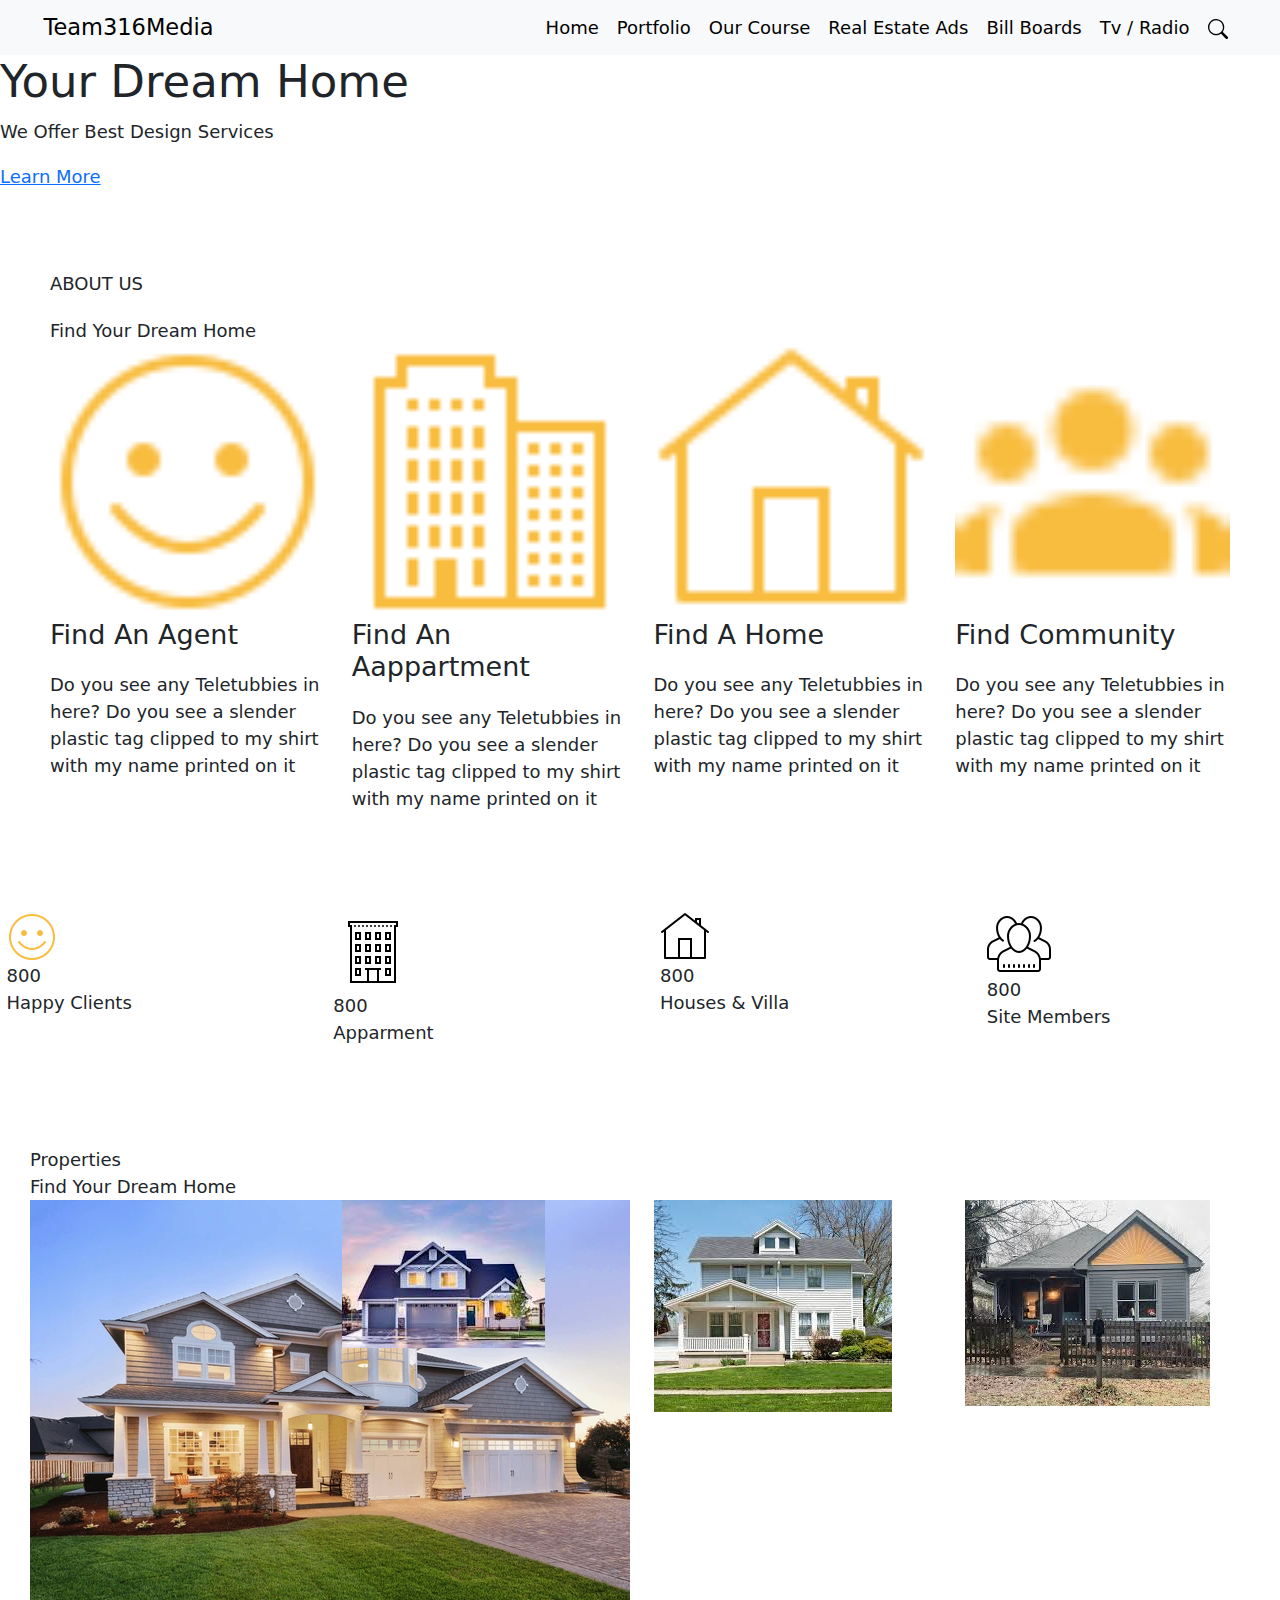
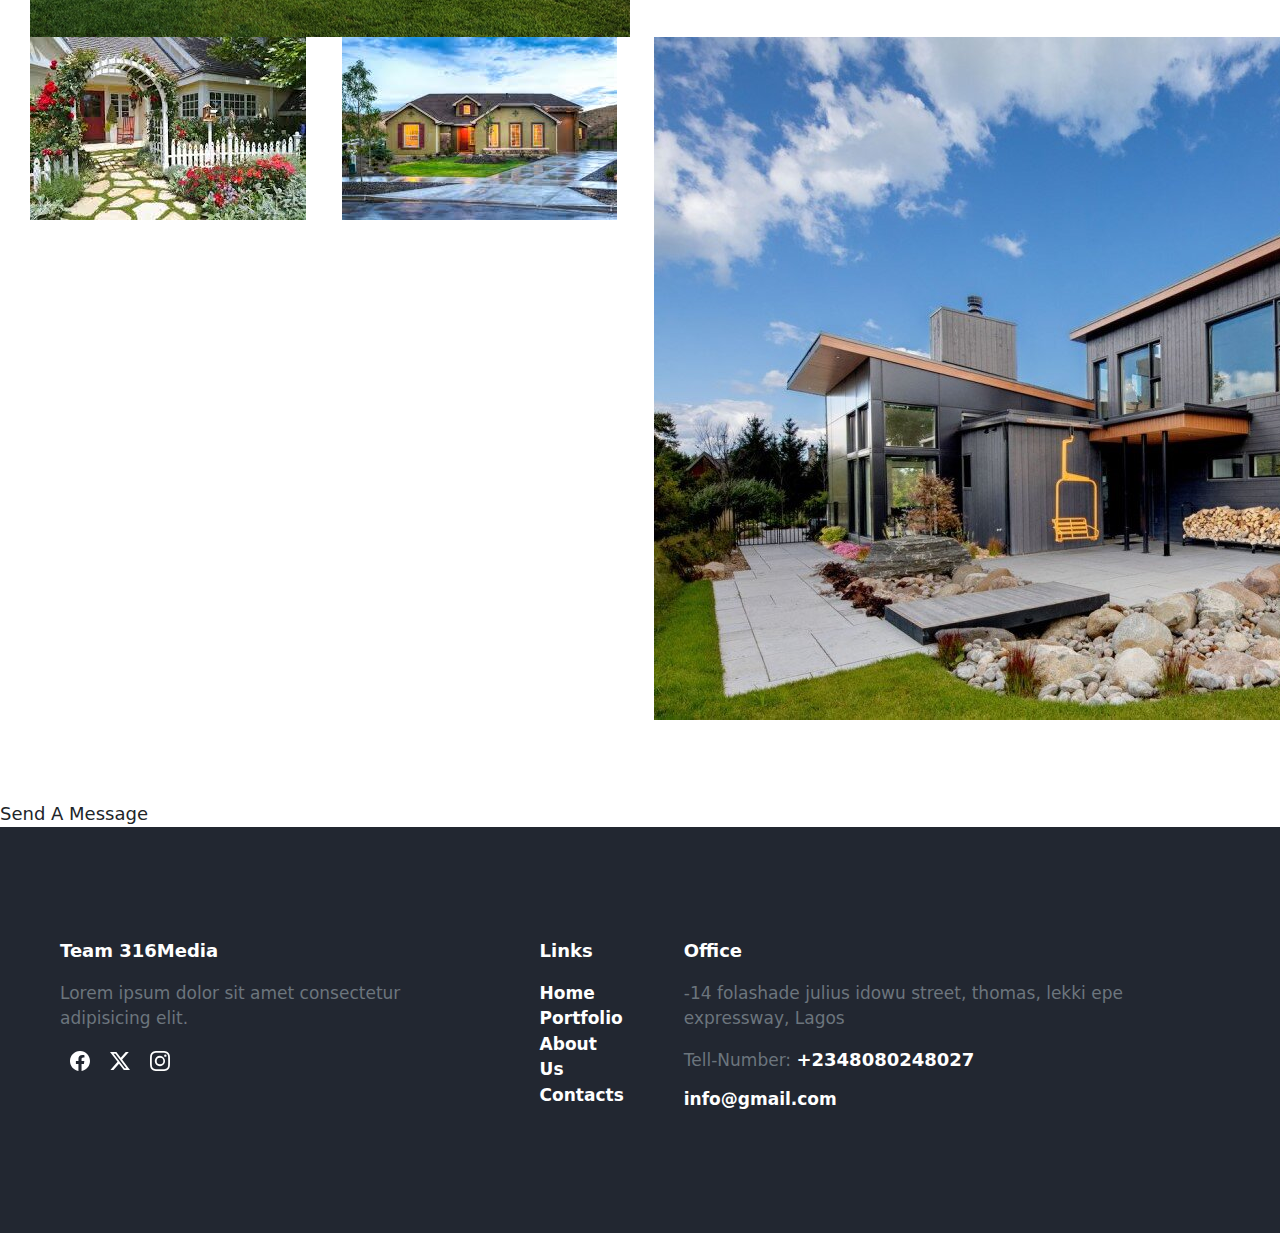
<file: real-estate.html>
<!DOCTYPE html>
<html lang="en">
<head>
    <meta charset="UTF-8">
    <meta name="viewport" content="width=device-width, initial-scale=1.0">
    <title>Document</title>
    <link href="https://cdn.jsdelivr.net/npm/bootstrap@5.3.3/dist/css/bootstrap.min.css" rel="stylesheet" integrity="sha384-QWTKZyjpPEjISv5WaRU9OFeRpok6YctnYmDr5pNlyT2bRjXh0JMhjY6hW+ALEwIH" crossorigin="anonymous">
    <link rel="stylesheet" href="home.css">
</head>
<body>
    <nav class="navbar navbar-expand-lg bg-body-tertiary">
        <div class="container-fluid">
          <a class="navbar-brand" href="#">Team316Media</a>
          <button class="navbar-toggler" type="button" data-bs-toggle="collapse" data-bs-target="#navbarNavDropdown" aria-controls="navbarNavDropdown" aria-expanded="false" aria-label="Toggle navigation">
            <span class="navbar-toggler-icon"></span>
          </button>
          <div class="collapse navbar-collapse justify-content-end" id="navbarNavDropdown">
            <ul class="navbar-nav">
              <li class="nav-item">
                <a class="nav-link active" aria-current="page" href="index.html">Home</a>
              </li>
              <li class="nav-item">
                <a class="nav-link" href="portfolio.html">Portfolio</a>
              </li>
              <li class="nav-item">
                <a class="nav-link" href="our-course.html">Our Course</a>
              </li>
              <li class="nav-item">
                <a class="nav-link" href="real-estate.html">Real Estate Ads</a>
              </li>
              <li class="nav-item">
                <a class="nav-link" href="bill-board.html">Bill Boards</a>
              </li>
              <li class="nav-item">
                <a class="nav-link" href="tv-ads.html">Tv / Radio</a>
              </li>
              <li class="nav-item">
                <a class="nav-link" href="#"><svg xmlns="http://www.w3.org/2000/svg" width="20" height="20" fill="black" class="bi bi-search" viewBox="0 0 16 16">
                    <path d="M11.742 10.344a6.5 6.5 0 1 0-1.397 1.398h-.001q.044.06.098.115l3.85 3.85a1 1 0 0 0 1.415-1.414l-3.85-3.85a1 1 0 0 0-.115-.1zM12 6.5a5.5 5.5 0 1 1-11 0 5.5 5.5 0 0 1 11 0"/>
                  </svg></a>
              </li>
             
            </ul>
          </div>
        </div>
      </nav>


      <section class="section1">
        <div class="section1-inner">
            <h1 class="section1-h">
                Your Dream Home
            </h1>
            <p class="section1-p">
                We Offer Best Design Services
            </p>
            <a href="" class="section1-link">Learn More</a>
        </div>
      </section>
      <section class="section2">
        <div class="section2-inner">
            <div class="section2-header">
                <div class="section2-h">ABOUT US</div>
                <div class="section2-p">Find Your Dream Home</div>
            </div>
            <div class="section2-content row">
                <div class="section2-each col-12 col-md-6 col-lg-3">
                    <img src="./real-estate/icons8-smile-50.png" alt="" class="section2-img">
                    <h4 class="section2-h">Find An Agent</h4>
                    <div class="">Do you see any Teletubbies in here? Do you see a slender plastic tag clipped to my shirt with my name printed on it</div>
                </div><div class="section2-each col-12 col-md-6 col-lg-3">
                    <img src="./real-estate/icons8-building-50.png" alt="" class="section2-img">
                    <h4 class="section2-h">Find An Aappartment</h4>
                    <div class="">Do you see any Teletubbies in here? Do you see a slender plastic tag clipped to my shirt with my name printed on it</div>
                </div><div class="section2-each col-12 col-md-6 col-lg-3">
                    <img src="./real-estate/icons8-home-50.png" alt="" class="section2-img">
                    <h4 class="section2-h">Find A Home</h4>
                    <div class="">Do you see any Teletubbies in here? Do you see a slender plastic tag clipped to my shirt with my name printed on it</div>
                </div><div class="section2-each col-12 col-md-6 col-lg-3">
                    <img src="./real-estate/icons8-community-24.png" alt="" class="section2-img">
                    <h4 class="section2-h">Find Community</h4>
                    <div class="">Do you see any Teletubbies in here? Do you see a slender plastic tag clipped to my shirt with my name printed on it</div>
                </div>
            </div>
        </div>
      </section>
      <section class="section3">
        <div class="sectiion3-content row">
            <div class="section3-each col-12 col-md-6 col-lg-3">
                <img src="./real-estate/icons8-smile-50.png" alt="" class="section3-icon">
                <div class="num">800</div>
                <div class="section3-text">Happy Clients</div>
              </div>
              <div class="section3-each col-12 col-md-6 col-lg-3">
                <img src="./real-estate/building.png" alt="" class="section3-icon">
                <div class="num">800</div>
                <div class="section3-text">Apparment</div>
              </div>
              <div class="section3-each col-12 col-md-6 col-lg-3">
                <img src="./real-estate/home.png" alt="" class="section3-icon">
                <div class="num">800</div>
                <div class="section3-text">Houses & Villa</div>
              </div>
              <div class="section3-each col-12 col-md-6 col-lg-3">
                <img src="./real-estate/community.png" alt="" class="section3-icon">
                <div class="num">800</div>
                <div class="section3-text">Site Members</div>
              </div>
        </div>
      </section>
      <section class="section4">
        <div class="section4-inner">
            <div class="section4-head">
                <div class="section4-h">Properties</div>
                <div class="section4-p">Find Your Dream Home</div>
            </div>
            <div class="section4-inner row">
                <div class="section4-images col-12 col-md-6 col-lg-3">
                    <img src="./real-estate/111.webp" alt="" class="section4-img ">
                   </div><div class="section4-images col-12 col-md-6 col-lg-3">
                    <img src="./real-estate/222.jfif" alt="" class="section4-img ">
                   </div><div class="section4-images col-12 col-md-6 col-lg-3">
                    <img src="./real-estate/333.jfif" alt="" class="section4-img ">
                   </div><div class="section4-images col-12 col-md-6 col-lg-3">
                    <img src="./real-estate/444.jfif" alt="" class="section4-img ">
                   </div><div class="section4-images col-12 col-md-6 col-lg-3">
                    <img src="./real-estate/555.jfif" alt="" class="section4-img ">
                   </div><div class="section4-images col-12 col-md-6 col-lg-3">
                    <img src="./real-estate/666.jfif" alt="" class="section4-img ">
                   </div><div class="section4-images col-12 col-md-6 col-lg-3">
                    <img src="./real-estate/777.jpg" alt="" class="section4-img ">
                   </div>
            </div>
        </div>
      </section>
      <section class="section5">
        <div class="section5-inner">
            <div class="section5-head">
                <div class="section5-h">Send A Message</div>
            </div>
            <div class="section5-inner">
                <form action="">
                    
                </form>
            </div>
        </div>
      </section>

      <footer>
        <div class="footer-inner d-lg-flex">
          <div class="footer-element">
            <div class="footer-head">
              <div class="footer-h">
                Team 316Media
              </div>
          </div>
            <div class="text-secondary footer-text">
              Lorem ipsum dolor sit amet consectetur adipisicing elit.
            </div>
            <div class="footer-icons d-flex ">
              <svg xmlns="http://www.w3.org/2000/svg" width="20" height="20" fill="currentColor" class="bi bi-facebook footer-logo" viewBox="0 0 16 16">
                <path d="M16 8.049c0-4.446-3.582-8.05-8-8.05C3.58 0-.002 3.603-.002 8.05c0 4.017 2.926 7.347 6.75 7.951v-5.625h-2.03V8.05H6.75V6.275c0-2.017 1.195-3.131 3.022-3.131.876 0 1.791.157 1.791.157v1.98h-1.009c-.993 0-1.303.621-1.303 1.258v1.51h2.218l-.354 2.326H9.25V16c3.824-.604 6.75-3.934 6.75-7.951"/>
              </svg>
              <svg xmlns="http://www.w3.org/2000/svg" width="20" height="20" fill="currentColor" class="bi bi-twitter-x footer-logo" viewBox="0 0 16 16">
                <path d="M12.6.75h2.454l-5.36 6.142L16 15.25h-4.937l-3.867-5.07-4.425 5.07H.316l5.733-6.57L0 .75h5.063l3.495 4.633L12.601.75Zm-.86 13.028h1.36L4.323 2.145H2.865z"/>
              </svg>
              <svg xmlns="http://www.w3.org/2000/svg" width="20" height="20" fill="currentColor" class="bi bi-instagram footer-logo" viewBox="0 0 16 16">
                <path d="M8 0C5.829 0 5.556.01 4.703.048 3.85.088 3.269.222 2.76.42a3.9 3.9 0 0 0-1.417.923A3.9 3.9 0 0 0 .42 2.76C.222 3.268.087 3.85.048 4.7.01 5.555 0 5.827 0 8.001c0 2.172.01 2.444.048 3.297.04.852.174 1.433.372 1.942.205.526.478.972.923 1.417.444.445.89.719 1.416.923.51.198 1.09.333 1.942.372C5.555 15.99 5.827 16 8 16s2.444-.01 3.298-.048c.851-.04 1.434-.174 1.943-.372a3.9 3.9 0 0 0 1.416-.923c.445-.445.718-.891.923-1.417.197-.509.332-1.09.372-1.942C15.99 10.445 16 10.173 16 8s-.01-2.445-.048-3.299c-.04-.851-.175-1.433-.372-1.941a3.9 3.9 0 0 0-.923-1.417A3.9 3.9 0 0 0 13.24.42c-.51-.198-1.092-.333-1.943-.372C10.443.01 10.172 0 7.998 0zm-.717 1.442h.718c2.136 0 2.389.007 3.232.046.78.035 1.204.166 1.486.275.373.145.64.319.92.599s.453.546.598.92c.11.281.24.705.275 1.485.039.843.047 1.096.047 3.231s-.008 2.389-.047 3.232c-.035.78-.166 1.203-.275 1.485a2.5 2.5 0 0 1-.599.919c-.28.28-.546.453-.92.598-.28.11-.704.24-1.485.276-.843.038-1.096.047-3.232.047s-2.39-.009-3.233-.047c-.78-.036-1.203-.166-1.485-.276a2.5 2.5 0 0 1-.92-.598 2.5 2.5 0 0 1-.6-.92c-.109-.281-.24-.705-.275-1.485-.038-.843-.046-1.096-.046-3.233s.008-2.388.046-3.231c.036-.78.166-1.204.276-1.486.145-.373.319-.64.599-.92s.546-.453.92-.598c.282-.11.705-.24 1.485-.276.738-.034 1.024-.044 2.515-.045zm4.988 1.328a.96.96 0 1 0 0 1.92.96.96 0 0 0 0-1.92m-4.27 1.122a4.109 4.109 0 1 0 0 8.217 4.109 4.109 0 0 0 0-8.217m0 1.441a2.667 2.667 0 1 1 0 5.334 2.667 2.667 0 0 1 0-5.334"/>
              </svg>
            </div>
           </div>
           <div class="footer-element">
            <div class="footer-head">
              <div class="footer-h">
                Links
              </div>
            </div>
            <ul class="footer-list">
              <li class="links-footer">Home</li>
              <li class="links-footer">Portfolio</li>
              <li class="links-footer">About Us</li>
              <li class="links-footer">Contacts</li>
            </ul>
           </div>
           <div class="footer-element">
           <div class="footer-head">
            <div class="footer-h">Office</div>
           </div>
           <div class="text-secondary footer-text">
            -14 folashade julius idowu street, thomas, lekki epe expressway, Lagos
           </div>
           <div class="text-secondary footer-text">
            Tell-Number: <span class="b">+2348080248027</span>
           </div>
            <div class="footer-icons d-flex ">
              <div class="links-footer">
                info@gmail.com
              </div>
            </div>
           </div>
           
        </div>
      </footer>


    <script src="https://cdn.jsdelivr.net/npm/bootstrap@5.3.3/dist/js/bootstrap.bundle.min.js" integrity="sha384-YvpcrYf0tY3lHB60NNkmXc5s9fDVZLESaAA55NDzOxhy9GkcIdslK1eN7N6jIeHz" crossorigin="anonymous"></script>
</body>
</html>
</file>
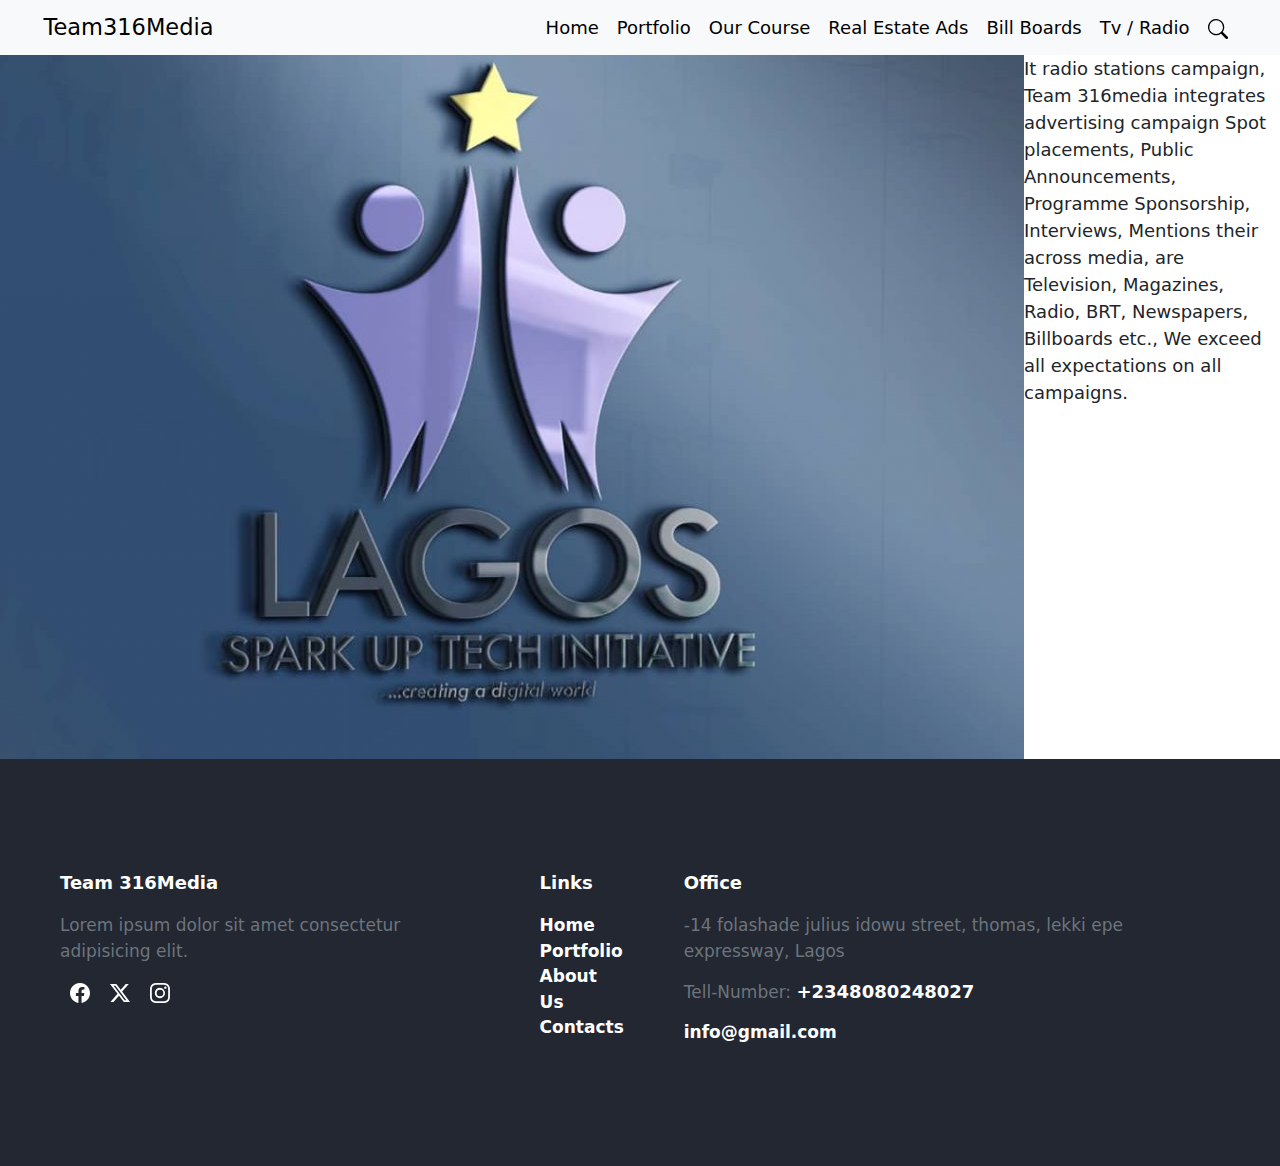
<file: tv-ads.html>
<!DOCTYPE html>
<html lang="en">
<head>
    <meta charset="UTF-8">
    <meta name="viewport" content="width=device-width, initial-scale=1.0">
    <title>Document</title>
    <link href="https://cdn.jsdelivr.net/npm/bootstrap@5.3.3/dist/css/bootstrap.min.css" rel="stylesheet" integrity="sha384-QWTKZyjpPEjISv5WaRU9OFeRpok6YctnYmDr5pNlyT2bRjXh0JMhjY6hW+ALEwIH" crossorigin="anonymous">
    <link rel="stylesheet" href="home.css">
</head>
<body>
    <nav class="navbar navbar-expand-lg bg-body-tertiary">
        <div class="container-fluid">
          <a class="navbar-brand" href="#">Team316Media</a>
          <button class="navbar-toggler" type="button" data-bs-toggle="collapse" data-bs-target="#navbarNavDropdown" aria-controls="navbarNavDropdown" aria-expanded="false" aria-label="Toggle navigation">
            <span class="navbar-toggler-icon"></span>
          </button>
          <div class="collapse navbar-collapse justify-content-end" id="navbarNavDropdown">
            <ul class="navbar-nav">
              <li class="nav-item">
                <a class="nav-link active" aria-current="page" href="index.html">Home</a>
              </li>
              <li class="nav-item">
                <a class="nav-link" href="portfolio.html">Portfolio</a>
              </li>
              <li class="nav-item">
                <a class="nav-link" href="our-course.html">Our Course</a>
              </li>
              <li class="nav-item">
                <a class="nav-link" href="real-estate.html">Real Estate Ads</a>
              </li>
              <li class="nav-item">
                <a class="nav-link" href="bill-board.html">Bill Boards</a>
              </li>
              <li class="nav-item">
                <a class="nav-link" href="tv-ads.html">Tv / Radio</a>
              </li>
              <li class="nav-item">
                <a class="nav-link" href="#"><svg xmlns="http://www.w3.org/2000/svg" width="20" height="20" fill="black" class="bi bi-search" viewBox="0 0 16 16">
                    <path d="M11.742 10.344a6.5 6.5 0 1 0-1.397 1.398h-.001q.044.06.098.115l3.85 3.85a1 1 0 0 0 1.415-1.414l-3.85-3.85a1 1 0 0 0-.115-.1zM12 6.5a5.5 5.5 0 1 1-11 0 5.5 5.5 0 0 1 11 0"/>
                  </svg></a>
              </li>
             
            </ul>
          </div>
        </div>
      </nav>
    <section class="section1">
        <div class="section1-inner d-lg-flex">
            <img src="./tv-radio/444.jpg" alt="" class="section1-img">
            <div class="section1-text">
                It radio stations campaign, Team 316media integrates advertising campaign Spot placements, Public Announcements, Programme Sponsorship, Interviews, Mentions their across media, are Television, Magazines, Radio, BRT, Newspapers, Billboards etc., We exceed all expectations on all campaigns.
            </div>
        </div>
    </section>


      <footer>
        <div class="footer-inner d-lg-flex">
          <div class="footer-element">
            <div class="footer-head">
              <div class="footer-h">
                Team 316Media
              </div>
          </div>
            <div class="text-secondary footer-text">
              Lorem ipsum dolor sit amet consectetur adipisicing elit.
            </div>
            <div class="footer-icons d-flex ">
              <svg xmlns="http://www.w3.org/2000/svg" width="20" height="20" fill="currentColor" class="bi bi-facebook footer-logo" viewBox="0 0 16 16">
                <path d="M16 8.049c0-4.446-3.582-8.05-8-8.05C3.58 0-.002 3.603-.002 8.05c0 4.017 2.926 7.347 6.75 7.951v-5.625h-2.03V8.05H6.75V6.275c0-2.017 1.195-3.131 3.022-3.131.876 0 1.791.157 1.791.157v1.98h-1.009c-.993 0-1.303.621-1.303 1.258v1.51h2.218l-.354 2.326H9.25V16c3.824-.604 6.75-3.934 6.75-7.951"/>
              </svg>
              <svg xmlns="http://www.w3.org/2000/svg" width="20" height="20" fill="currentColor" class="bi bi-twitter-x footer-logo" viewBox="0 0 16 16">
                <path d="M12.6.75h2.454l-5.36 6.142L16 15.25h-4.937l-3.867-5.07-4.425 5.07H.316l5.733-6.57L0 .75h5.063l3.495 4.633L12.601.75Zm-.86 13.028h1.36L4.323 2.145H2.865z"/>
              </svg>
              <svg xmlns="http://www.w3.org/2000/svg" width="20" height="20" fill="currentColor" class="bi bi-instagram footer-logo" viewBox="0 0 16 16">
                <path d="M8 0C5.829 0 5.556.01 4.703.048 3.85.088 3.269.222 2.76.42a3.9 3.9 0 0 0-1.417.923A3.9 3.9 0 0 0 .42 2.76C.222 3.268.087 3.85.048 4.7.01 5.555 0 5.827 0 8.001c0 2.172.01 2.444.048 3.297.04.852.174 1.433.372 1.942.205.526.478.972.923 1.417.444.445.89.719 1.416.923.51.198 1.09.333 1.942.372C5.555 15.99 5.827 16 8 16s2.444-.01 3.298-.048c.851-.04 1.434-.174 1.943-.372a3.9 3.9 0 0 0 1.416-.923c.445-.445.718-.891.923-1.417.197-.509.332-1.09.372-1.942C15.99 10.445 16 10.173 16 8s-.01-2.445-.048-3.299c-.04-.851-.175-1.433-.372-1.941a3.9 3.9 0 0 0-.923-1.417A3.9 3.9 0 0 0 13.24.42c-.51-.198-1.092-.333-1.943-.372C10.443.01 10.172 0 7.998 0zm-.717 1.442h.718c2.136 0 2.389.007 3.232.046.78.035 1.204.166 1.486.275.373.145.64.319.92.599s.453.546.598.92c.11.281.24.705.275 1.485.039.843.047 1.096.047 3.231s-.008 2.389-.047 3.232c-.035.78-.166 1.203-.275 1.485a2.5 2.5 0 0 1-.599.919c-.28.28-.546.453-.92.598-.28.11-.704.24-1.485.276-.843.038-1.096.047-3.232.047s-2.39-.009-3.233-.047c-.78-.036-1.203-.166-1.485-.276a2.5 2.5 0 0 1-.92-.598 2.5 2.5 0 0 1-.6-.92c-.109-.281-.24-.705-.275-1.485-.038-.843-.046-1.096-.046-3.233s.008-2.388.046-3.231c.036-.78.166-1.204.276-1.486.145-.373.319-.64.599-.92s.546-.453.92-.598c.282-.11.705-.24 1.485-.276.738-.034 1.024-.044 2.515-.045zm4.988 1.328a.96.96 0 1 0 0 1.92.96.96 0 0 0 0-1.92m-4.27 1.122a4.109 4.109 0 1 0 0 8.217 4.109 4.109 0 0 0 0-8.217m0 1.441a2.667 2.667 0 1 1 0 5.334 2.667 2.667 0 0 1 0-5.334"/>
              </svg>
            </div>
           </div>
           <div class="footer-element">
            <div class="footer-head">
              <div class="footer-h">
                Links
              </div>
            </div>
            <ul class="footer-list">
              <li class="links-footer">Home</li>
              <li class="links-footer">Portfolio</li>
              <li class="links-footer">About Us</li>
              <li class="links-footer">Contacts</li>
            </ul>
           </div>
           <div class="footer-element">
           <div class="footer-head">
            <div class="footer-h">Office</div>
           </div>
           <div class="text-secondary footer-text">
            -14 folashade julius idowu street, thomas, lekki epe expressway, Lagos
           </div>
           <div class="text-secondary footer-text">
            Tell-Number: <span class="b">+2348080248027</span>
           </div>
            <div class="footer-icons d-flex ">
              <div class="links-footer">
                info@gmail.com
              </div>
            </div>
           </div>
           
        </div>
      </footer>
</body>
</html>
</file>
<file: home.css>
*{
    font-size: 18px;
}
.navbar{
    padding: 5px 30px;
}
.nav-link{
    color: black;
}
.nav-link:hover{
    color: #f8bc3e;
}

#carousel-item1{
    width: 100%;
    height: auto;
    background-image: url(./images/blog-image.jpg);
    background-size: cover;
   
    }
#carousel-item2{
        width: 100%;
        height: auto;
        background-image: url(./images/content-4-1.jpg);
        background-size: cover;
      
        }
#carousel-item3{
            width: 100%;
            height: auto;
            background-image: url(./images/content-10.jpg);
            background-size: cover;
            
            
}
.caurousel-details{
    display: grid;
    
    align-items: center;
    width: 50%;
    padding: 100px 30px;
   
 

}
.caurousel-h{
font-weight: 600;
padding-bottom: 30px;
margin: 0px;
font-family: var( --e-global-typography-6d26cf0-font-family ), Sans-serif;


}
.carousel-p{
    font-size: 20px;
}
.carousel-links-g{
    padding-top: 20px;
   
}
.caurousel-links{
    padding: 10px;
    border-radius: 20px;
    text-decoration: none;
    color: black;
    background-color: white;
    margin: 0px 5px;
}
#left{
    margin-right: auto;
}
#center{
    margin: auto;
    align-items: center;
    text-align: center;
}
#end{
    margin-left: auto;
}
.section2{
    padding: 80px 50px;
}
.section2-inner{
    justify-content: space-between;
    align-items: center;

}
.section2-img-s{
    border-radius: 20px;
    width: 45%;

}
.section2-h{
    margin: auto;
    padding-bottom: 20px;
    

    
}
.section2-p{
    font-size: 18px;
}
.section2-img{
    width: 100%;
    border-radius: 20px;
}
.section2-details{
    width: 45%;
    padding: 0px 20px;
}
.sec3-h{
    margin: auto;
    text-align: center;
    padding-bottom: 10px;

}
.section3-details{
    display: flex;
    justify-content: space-evenly;
    padding: 20px 30px;
}
.section3-each{
    padding: 20px;
    
}
.section3-img{
    width: 75px;
    margin: auto;
    height: 75px;
}
.section4{
    padding: 80px 30px;
}
.section4-header{
    margin: auto;
    padding-bottom: 40px;
}




footer{
    background-color:#222731;
    color: white;
    padding: 100px 30px;
}
.footer-inner{
    justify-content: space-around;
}
.footer-element{
    padding: 0px 30px;
    
}
.footer-head{
    padding: 10px 0px;
}
.footer-h{
    font-weight: 600;
}
.footer-text{
    padding: 7px 0px;
    font-size: 17px;
    color: gray;
}
.footer-icons{
    padding: 7px 0px;
    align-items: center;
}
.footer-logo{
    margin: 5px 10px;
    color: white;
}
.footer-logo:hover{
    color: #f8bc3e;
}
.footer-list{
    padding: 7px 0px;
    list-style-type: none;
}
.b{
    font-weight: 600;
    color: white;
}
.links-footer{
    color: white;
    font-size: 17px;
    font-weight: 600;
    
}
.section6{
    padding: 50px 20px;
}
.section6-each{
    padding: 10px;
}

.links-footer:hover{
color: #f8bc3e;
}
@media screen and (max-width:768px){
    .caurousel-details{
        width: 80%;
    }
    .section2-img-s{
        width: 100%;
    }
    .section2-details{
        width: 100%;
    }
}
@media screen and (max-width:568px){
    .navbar{
        padding: 0px;
    }
    .caurousel-details{
        width: 100%;
    }
    .section2{
        padding: 50px 5px;
    }
    .section3-details{
        display: block;
    }
    .section3-each{
        padding: 15px 0px;
    }
}
</file>
<file: course.css>
.navbar{
    padding: 5px 30px;
}
.nav-link{
    color: black;
}
.nav-link:hover{
    color: #f8bc3e;
}
.section2{
    padding: 80px 30px;
    background-image: url(./course/bg-2.jpeg);
    width: 100%;
    background-size: cover;
    height: auto;
}
.section2-header{
    margin: auto;
}
.section2-h{
    text-align: center;
    color: red;
}
.section2-inner{
    padding: 40px;
    
}
.section2-element{
    
    padding: 10px;
    align-items: center;
    display: grid;

}
.sec2-img{
    width: 100px;
    height: 100px;
    margin: auto;
}
.section2-text{
    padding: 30px 0px;
    text-align: center;
}
.section3{
    width: 100%;
    height: auto;
    background-image: url(./course/bg-1.jpeg);
    background-size: cover;
    padding: 80px 30px;
}
.section3-header{
    text-align: center;
    padding: 10px;
}
.section-pp{
    font-weight: 500;
    text-align: center;

}
.section-section-header-p{
    font-size: 30px;
    font-weight: 600;

}
.section3-header{
    padding: 20px;
}
.sectionheader-p{
    font-size: 18px;
}
.section3-inner{
   padding: 50px 0px;
}
.section3-element{
    border-radius: 10px;
    padding: 50px 10px;
}
.section3-photo-d{
    padding: 10px;

}
.plan-type{
    font-size: 15px;
    font-weight: 600;
    text-align: center;
}
.amount{
    
    font-weight: 600;
    text-align: center;
    padding: 20px 0px;
}
.line{
    height: 1px;
    width: 85%;
    margin: auto;
    background-color: gray;
    color: #222731;
}
.list{
    padding: 7px 0px;
    text-align: center;
    line-height: 1.5;
    color: #222731;
}
.more{
    text-decoration: none;
    padding: 7px 15px;
    color: white;
    background-color: blue;
    width: auto;
    margin: auto;
    text-align: center;
    border-radius: 20px;
    transition: 500ms;
}
.more:hover{
    color: blue;
    border: 1px solid blue;
    background-color: #fff;
}
.section3-img{
    width: 100%;
    height: auto;
}
.section3-element{
    background-color: #fff;
    width: 30%;
}

.section4{
    background-image: url(./course/bg-3.jpeg);
    width: 100%;
    height: auto;
    padding: 80px 30px;
    background-size: cover;
}
.section4-header{
    margin: auto;
    text-align: center;
    padding: 20px 0px;
}
.section-pp{
    color: red;
}
.section4-content{
   padding: 50px 10px; 
   
   align-items: center;
}
.content{
    background-color: #fff;
    border-radius: 15px;
    align-items: center;
    padding: 50px 10px;
}
.content-text{
    text-align: center;
    font-size: 18px;
    line-height: 1.5;
    padding: 30px 0px;
    padding-bottom: 0px;
}
.immg{
    width: 150px;
    height: auto;
    margin: auto;

}
.section4-img{
   width: 100%;
}
.pic-content{
    margin: auto;
    text-align: center;
    padding: 30px;
}
.section4-pic-c{
    width: 100px;
    height: auto;
    border-radius: 40%;
    margin: auto;
}
.person-name{
    text-align: center;
    font-weight: 600;
}
.work{
    text-align: center;
    font-weight: 200;
    color: #222731;
}
.section5{
    padding: 50px;
}
.section5-header{
    padding: 20px;
}
footer{
    background-color:#222731;
    color: white;
    padding: 100px 30px;
}
.footer-inner{
    justify-content: space-around;
}
.footer-element{
    padding: 0px 30px;
   
}
.footer-head{
    padding: 10px 0px;
}
.footer-h{
    font-weight: 600;
}
.footer-text{
    padding: 7px 0px;
    font-size: 17px;
    color: gray;
}
.footer-icons{
    padding: 7px 0px;
    align-items: center;
}
.footer-logo{
    margin: 5px 10px;
    color: white;
}
.footer-logo:hover{
    color: #f8bc3e;
}
.footer-list{
    padding: 7px 0px;
    list-style-type: none;
}
.b{
    font-weight: 600;
    color: white;
}
.links-footer{
    color: white;
    font-size: 17px;
    font-weight: 600;
    
}
.links-footer:hover{
color: #f8bc3e;
}






@media screen and (max-width:768px){
    .section3-element{
        width: 100%;
    }
    .section2-inner{
        padding: 40px 0px;
    }
    .section3-header{
        padding: 0px;
    }
    .section3-element{
        margin: auto;
    }
    .section4{
        padding: 70px 0px;
    }
    .section5{
        padding: 10px;
    }
    .navbar{
        padding: 0px;
    }
}
</file>
<file: portfolio.css>
*{
    font-size: 20px;
}
.navbar{
    padding: 5px 30px;
}
.nav-link{
    color: black;
}
.nav-link:hover{
    color: #f8bc3e;
}
.section1{
    padding: 80px 30px;
}
.section1-inner{
    display: flex;
    align-items: center;
    justify-content: space-between;
}
.section1-side{
    padding: 50px;
    display: flex;
}
.section1-h{
    
    color: #f8bc3e;
    
}
.part-1{
width: 50%;
}
.section1-write{
    width: 50%;
}
.section1-topic{
    color: #f8bc3e;
}
.section1-p{
   
    font-size: 20px;
    padding: 7px 30px;
    padding-left: 10px;
}
.section-list{
   padding: 0px 30px;
   padding-right: 10px;
}
.section-list-list{
    padding: 7px 0px;
}
.section2{
    padding: 50px 20px;
    padding-top: 0px;
}
.section2-pic{
    border-radius: 20px;
    height: auto;
    margin: 7px 0px;
}

footer{
    background-color:#222731;
    color: white;
    padding: 100px 30px;
}
.footer-inner{
    justify-content: space-around;
}
.footer-element{
    padding: 0px 30px;
    
}
.footer-head{
    padding: 10px 0px;
}
.footer-h{
    font-weight: 600;
}
.footer-text{
    padding: 7px 0px;
    font-size: 17px;
    color: gray;
}
.footer-icons{
    padding: 7px 0px;
    align-items: center;
}
.footer-logo{
    margin: 5px 10px;
    color: white;
}
.footer-logo:hover{
    color: #f8bc3e;
}
.footer-list{
    padding: 7px 0px;
    list-style-type: none;
}
.b{
    font-weight: 600;
    color: white;
}
.links-footer{
    color: white;
    font-size: 17px;
    font-weight: 600;
    
}
.links-footer:hover{
color: #f8bc3e;
}
@media screen and (max-width:768px){
    .section1-side{
        display: block;
        padding: 0px;
    }
    .navbar{
        padding: 0px;
    }
    .section1-write{
        width: 100%;
    }
    .part-1{
        width: 100%;
    }
}
</file>
